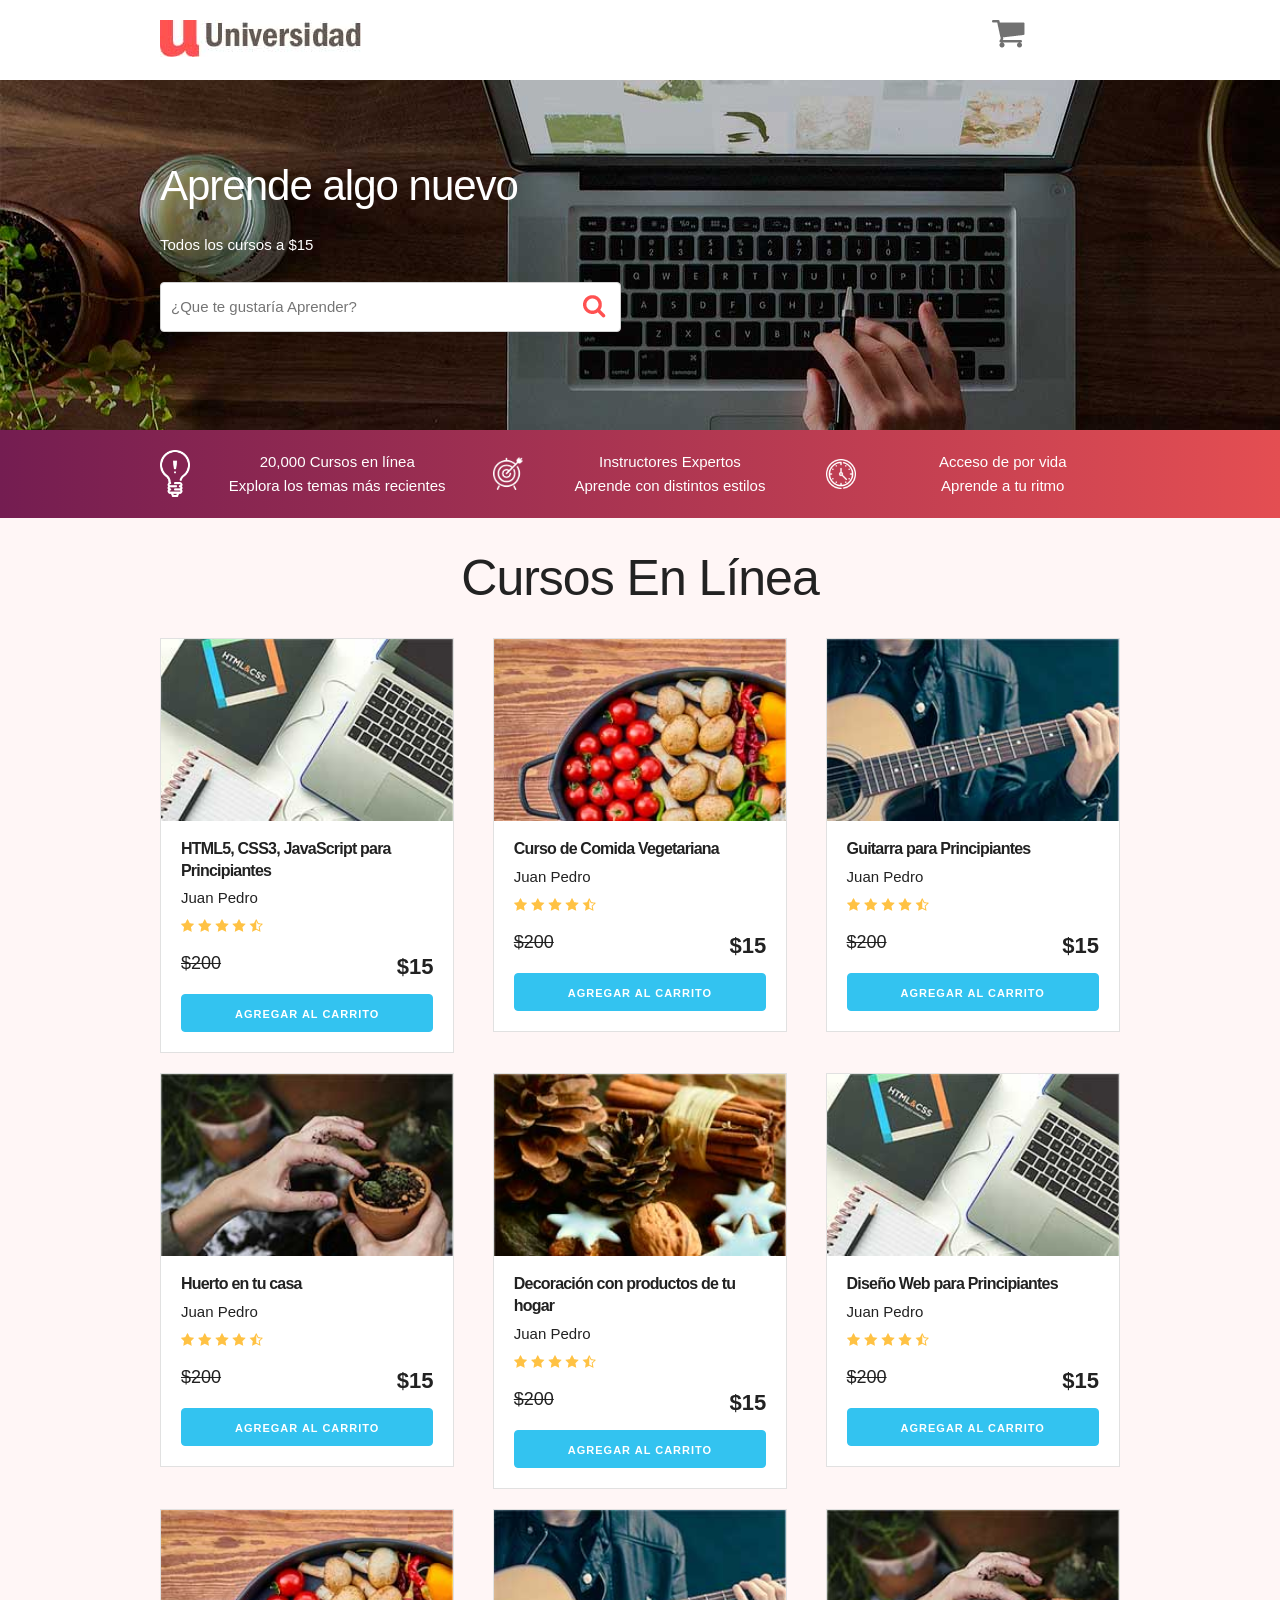
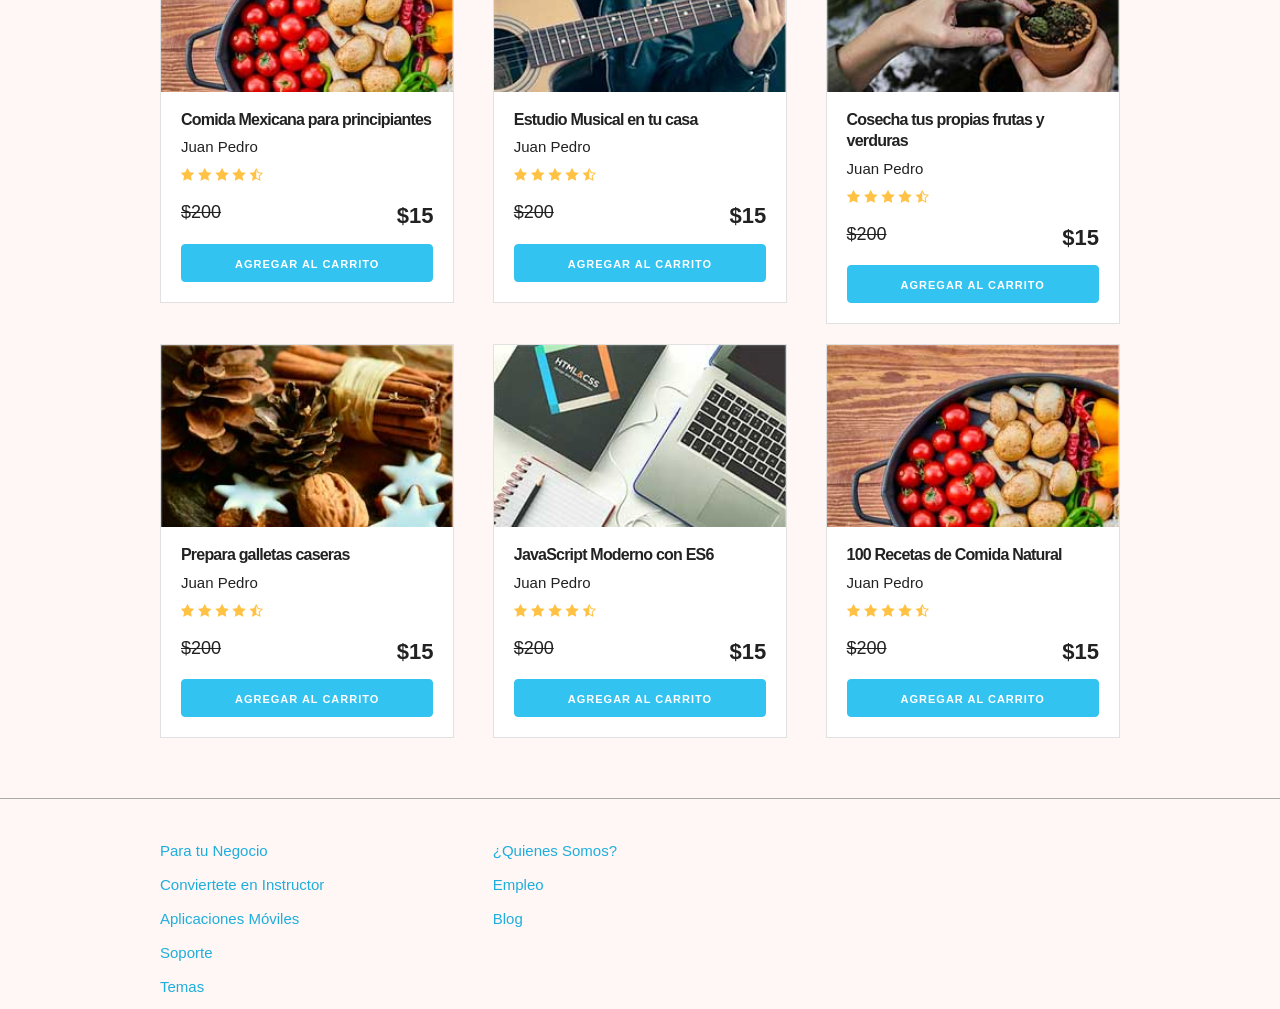
<file: 3 - DOM/universidad/index.html>
<!DOCTYPE html>
<html lang="en">
<head>
    <meta charset="UTF-8">
    <meta name="viewport" content="width=device-width, initial-scale=1.0">
    <meta http-equiv="X-UA-Compatible" content="ie=edge">
    <title>Carrito</title>
    <link rel="stylesheet" href="css/normalize.css">
    <link rel="stylesheet" href="css/skeleton.css">
    <link rel="stylesheet" href="css/custom.css">
</head>
<body>
<header id="header" class="header">
    <div class="container">
        <div class="row">
            <div class="four columns">
                <img src="img/logo.jpg" id="logo">
            </div>
            <div class="two columns u-pull-right">
                <ul>
                    <li class="submenu">
                            <img src="img/cart.png" id="img-carrito">
                            <div id="carrito">
                                    <p class="vacio">Carrito Vacio</p>
                                    <table id="lista-carrito" class="u-full-width">
                                        <thead>
                                            <tr>
                                                <th>Imagen</th>
                                                <th>Nombre</th>
                                                <th>Precio</th>
                                                <th></th>
                                            </tr>
                                        </thead>
                                        <tbody>
                                            <tr>
                                                <td>
                                                    <img src="img/curso1.jpg" width=100>
                                                </td>
                                                <td>HTML5 CSS3 JavaScript</td>
                                                <td>$15</td>
                                                <td><a href="#" class="borrar-curso"> X</a></td>
                                            </tr>
                                            <tr>
                                                <td>
                                                    <img src="img/curso3.jpg" width=100>
                                                </td>
                                                <td>Guitarra para Principiantes</td>
                                                <td>$15</td>
                                                <td><a href="#" class="borrar-curso"> X</a></td>
                                            </tr>
                                        </tbody>
                                    </table>

                                    <a href="#" id="vaciar-carrito" class="button u-full-width">Vaciar Carrito</a>
                            </div>
                    </li>
                </ul>
            </div>
        </div> 
    </div>
    </header>


    <div id="hero">
        <div class="container">
            <div class="row">
                    <div class="six columns">
                        <div class="contenido-hero">
                                <h2>Aprende algo nuevo</h2>
                                <p>Todos los cursos a $15</p>
                                <form action="#" id="busqueda" method="post" class="formulario clase2 clase3">
                                    <input class="u-full-width" type="text" placeholder="¿Que te gustaría Aprender?" id="buscador">
                                    <input type="submit" id="submit-buscador" class="submit-buscador">
                                </form>
                        </div>
                    </div>
            </div> 
        </div>
    </div>

    <div class="barra">
        <div class="container">
            <div class="row">
                    <div class="four columns icono icono1">
                        <p>20,000 Cursos en línea <br>
                        Explora  los temas más recientes</p>
                    </div>
                    <div class="four columns icono icono2">
                        <p>Instructores Expertos <br>
                        Aprende con distintos estilos</p>
                    </div>
                    <div class="four columns icono icono3">
                        <p>Acceso de por vida <br>
                        Aprende a tu ritmo</p>
                    </div>
            </div>
        </div>

    </div>

    <div id="lista-cursos" class="container">
        <h1 id="encabezado" class="encabezado">Cursos En Línea</h1>
        <div class="row">
            <div class="four columns">
                <div class="card">
                    <img src="img/curso1.jpg" class="imagen-curso u-full-width">
                    <div class="info-card">
                        <h4>HTML5, CSS3, JavaScript para Principiantes</h4>
                        <p>Juan Pedro</p>
                        <img src="img/estrellas.png">
                        <p class="precio">$200  <span class="u-pull-right ">$15</span></p>
                        <a href="#" class="u-full-width button-primary button input agregar-carrito" data-id="1">Agregar Al Carrito</a>
                    </div>
                </div> <!--.card-->
            </div>
            <div class="four columns">
                    <div class="card">
                        <img src="img/curso2.jpg" class="imagen-curso u-full-width">
                        <div class="info-card">
                            <h4>Curso de Comida Vegetariana</h4>
                            <p>Juan Pedro</p>
                            <img src="img/estrellas.png">
                            <p class="precio">$200  <span class="u-pull-right ">$15</span></p>
                            <a href="#" class="u-full-width button-primary button input agregar-carrito" data-id="2">Agregar Al Carrito</a>
                        </div>
                    </div>
            </div>
            <div class="four columns">
                    <div class="card">
                        <img src="img/curso3.jpg" class="imagen-curso u-full-width">
                        <div class="info-card">
                            <h4>Guitarra para Principiantes</h4>
                            <p>Juan Pedro</p>
                            <img src="img/estrellas.png">
                            <p class="precio">$200  <span class="u-pull-right ">$15</span></p>
                            <a href="#" class="u-full-width button-primary button input agregar-carrito" data-id="3">Agregar Al Carrito</a>
                        </div>
                    </div> <!--.card-->
            </div>

        </div> <!--.row-->
        <div class="row">
            <div class="four columns">
                <div class="card">
                    <img src="img/curso4.jpg" class="imagen-curso u-full-width">
                    <div class="info-card">
                        <h4>Huerto en tu casa</h4>
                        <p>Juan Pedro</p>
                        <img src="img/estrellas.png">
                        <p class="precio">$200  <span class="u-pull-right ">$15</span></p>
                        <a href="#" class="u-full-width button-primary button input agregar-carrito" data-id="4">Agregar Al Carrito</a>
                    </div>
                </div> <!--.card-->
            </div>
            <div class="four columns">
                    <div class="card">
                        <img src="img/curso5.jpg" class="imagen-curso u-full-width">
                        <div class="info-card">
                            <h4>Decoración con productos de tu hogar</h4>
                            <p>Juan Pedro</p>
                            <img src="img/estrellas.png">
                            <p class="precio">$200  <span class="u-pull-right ">$15</span></p>
                            <a href="#" class="u-full-width button-primary button input agregar-carrito" data-id="5">Agregar Al Carrito</a>
                        </div>
                    </div> <!--.card-->
            </div>
            <div class="four columns">
                    <div class="card">
                        <img src="img/curso1.jpg" class="imagen-curso u-full-width">
                        <div class="info-card">
                            <h4>Diseño Web para Principiantes</h4>
                            <p>Juan Pedro</p>
                            <img src="img/estrellas.png">
                            <p class="precio">$200  <span class="u-pull-right ">$15</span></p>
                            <a href="#" class="u-full-width button-primary button input agregar-carrito" data-id="6">Agregar Al Carrito</a>
                        </div>
                    </div> <!--.card-->
            </div>
        </div> <!--.row-->
        <div class="row">
            <div class="four columns">
                <div class="card">
                    <img src="img/curso2.jpg" class="imagen-curso u-full-width">
                    <div class="info-card">
                        <h4>Comida Mexicana para principiantes</h4>
                        <p>Juan Pedro</p>
                        <img src="img/estrellas.png">
                        <p class="precio">$200  <span class="u-pull-right ">$15</span></p>
                        <a href="#" class="u-full-width button-primary button input agregar-carrito" data-id="7">Agregar Al Carrito</a>
                    </div>
                </div> <!--.card-->
            </div>
            <div class="four columns">
                    <div class="card">
                        <img src="img/curso3.jpg" class="imagen-curso u-full-width">
                        <div class="info-card">
                            <h4>Estudio Musical en tu casa</h4>
                            <p>Juan Pedro</p>
                            <img src="img/estrellas.png">
                            <p class="precio">$200  <span class="u-pull-right ">$15</span></p>
                            <a href="#" class="u-full-width button-primary button input agregar-carrito" data-id="8">Agregar Al Carrito</a>
                        </div>
                    </div> <!--.card-->
            </div>
            <div class="four columns">
                    <div class="card">
                        <img src="img/curso4.jpg" class="imagen-curso u-full-width">
                        <div class="info-card">
                            <h4>Cosecha tus propias frutas y verduras</h4>
                            <p>Juan Pedro</p>
                            <img src="img/estrellas.png">
                            <p class="precio">$200  <span class="u-pull-right ">$15</span></p>
                            <a href="#" class="u-full-width button-primary button input agregar-carrito" data-id="9">Agregar Al Carrito</a>
                        </div>
                    </div> <!--.card-->
            </div>
        </div> <!--.row-->
        <div class="row">
                <div class="four columns">
                    <div class="card">
                        <img src="img/curso5.jpg" class="imagen-curso u-full-width">
                        <div class="info-card">
                            <h4>Prepara galletas caseras</h4>
                            <p>Juan Pedro</p>
                            <img src="img/estrellas.png">
                            <p class="precio">$200  <span class="u-pull-right ">$15</span></p>
                            <a href="#" class="u-full-width button-primary button input agregar-carrito" data-id="10">Agregar Al Carrito</a>
                        </div>
                    </div> <!--.card-->
                </div>
                <div class="four columns">
                        <div class="card">
                            <img src="img/curso1.jpg" class="imagen-curso u-full-width">
                            <div class="info-card">
                                <h4>JavaScript Moderno con ES6</h4>
                                <p>Juan Pedro</p>
                                <img src="img/estrellas.png">
                                <p class="precio">$200  <span class="u-pull-right ">$15</span></p>
                                <a href="#" class="u-full-width button-primary button input agregar-carrito" data-id="11">Agregar Al Carrito</a>
                            </div>
                        </div> <!--.card-->
                </div>
                <div class="four columns">
                        <div class="card">
                            <img src="img/curso2.jpg" class="imagen-curso u-full-width">
                            <div class="info-card">
                                <h4>100 Recetas de Comida Natural</h4>
                                <p>Juan Pedro</p>
                                <img src="img/estrellas.png">
                                <p class="precio">$200  <span class="u-pull-right ">$15</span></p>
                                <a href="#" class="u-full-width button-primary button input agregar-carrito" data-id="12">Agregar Al Carrito</a>
                            </div>
                        </div> <!--.card-->
                </div>
            </div> <!--.row-->
    </div>  

    <footer id="footer" class="footer">
        <div class="container">
            <div class="row">
                    <div class="four columns">
                            <nav id="principal" class="menu">
                                <a class="enlace" href="#">Para tu Negocio</a>
                                <a class="enlace" href="#">Conviertete en Instructor</a>
                                <a class="enlace" href="#">Aplicaciones Móviles</a>
                                <a class="enlace" href="#">Soporte</a>
                                <a class="enlace" href="#">Temas</a>
                            </nav>
                    </div>
                    <div class="four columns">
                            <nav id="secundaria" class="menu">
                                <a class="enlace" href="#">¿Quienes Somos?</a>
                                <a class="enlace" href="#">Empleo</a>
                                <a class="enlace" href="#">Blog</a>
                            </nav>
                    </div>
            </div>
        </div>
    </footer>

    <script src="js/app.js"></script>

</body>
</html>
</file>
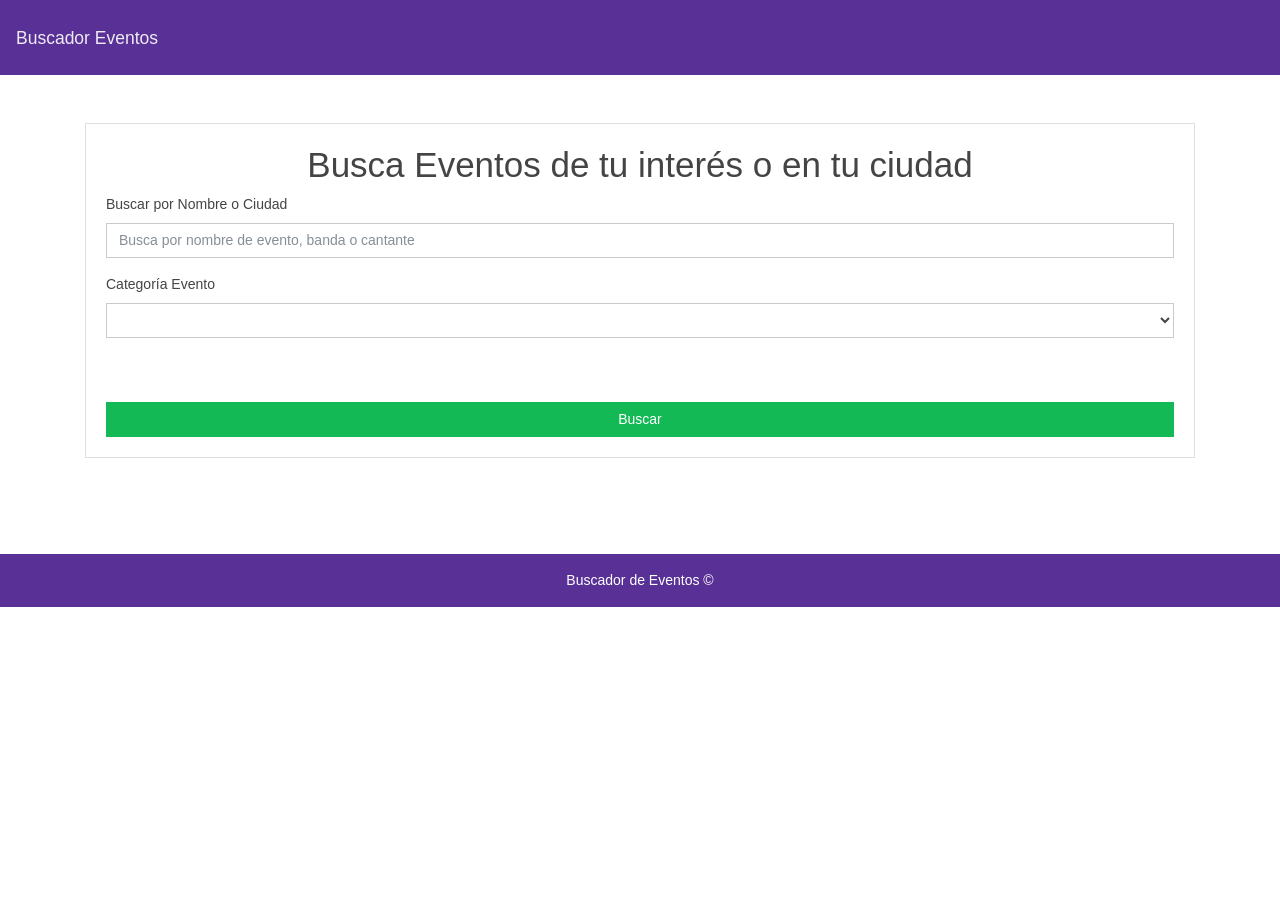
<file: Proyecto 20/eventos-FINALIZADO/index.html>
<!DOCTYPE html>
<html lang="en">
<head>
     <meta charset="UTF-8">
     <meta name="viewport" content="width=device-width, initial-scale=1.0">
     <meta http-equiv="X-UA-Compatible" content="ie=edge">
     <title>Eventos</title>
     <link rel="stylesheet" href="css/bootstrap.css">
</head>
<body>
    <nav class="navbar navbar-expand-lg navbar-dark bg-primary mb-5">
        <a class="navbar-brand" href="#">Buscador Eventos</a>
    </nav> 
     <div class="container buscador">
               <div id="buscador" class=" card card-body">
                   <h1 class="text-center">Busca Eventos de tu interés o en tu ciudad</h1>

                   <div class="form-group">
                        <label for="exampleSelect1">Buscar por Nombre o Ciudad</label>
                        <input type="text" id="evento" class="form-control" placeholder="Busca por nombre de evento, banda o cantante"> 
                    </div>
                     
                   <div class="form-group">
                        <label for="exampleSelect1">Categoría Evento</label>
                        <select class="form-control" id="listado-categorias"></select>
                    </div>


                   <input type="submit" class="mt-5 form-control btn btn-success" id="buscarBtn" value="Buscar">
               </div>  
               <div id="resultado-eventos" class="row mt-5"></div>
           </div>
       
           <footer class="mt-5 p-3 text-center bg-primary">
               Buscador de Eventos &copy;
           </footer>
       
          <script src="js/eventbrite.js"></script>
          <script src="js/interfaz.js"></script>
          <script src="js/app.js"></script>
           <style>
                .texto-info {
                   font-weight: bold;
                   margin-top: 30px;
                }
                footer {
                     color: white;
                }
           </style>
</body>
</html>
</file>
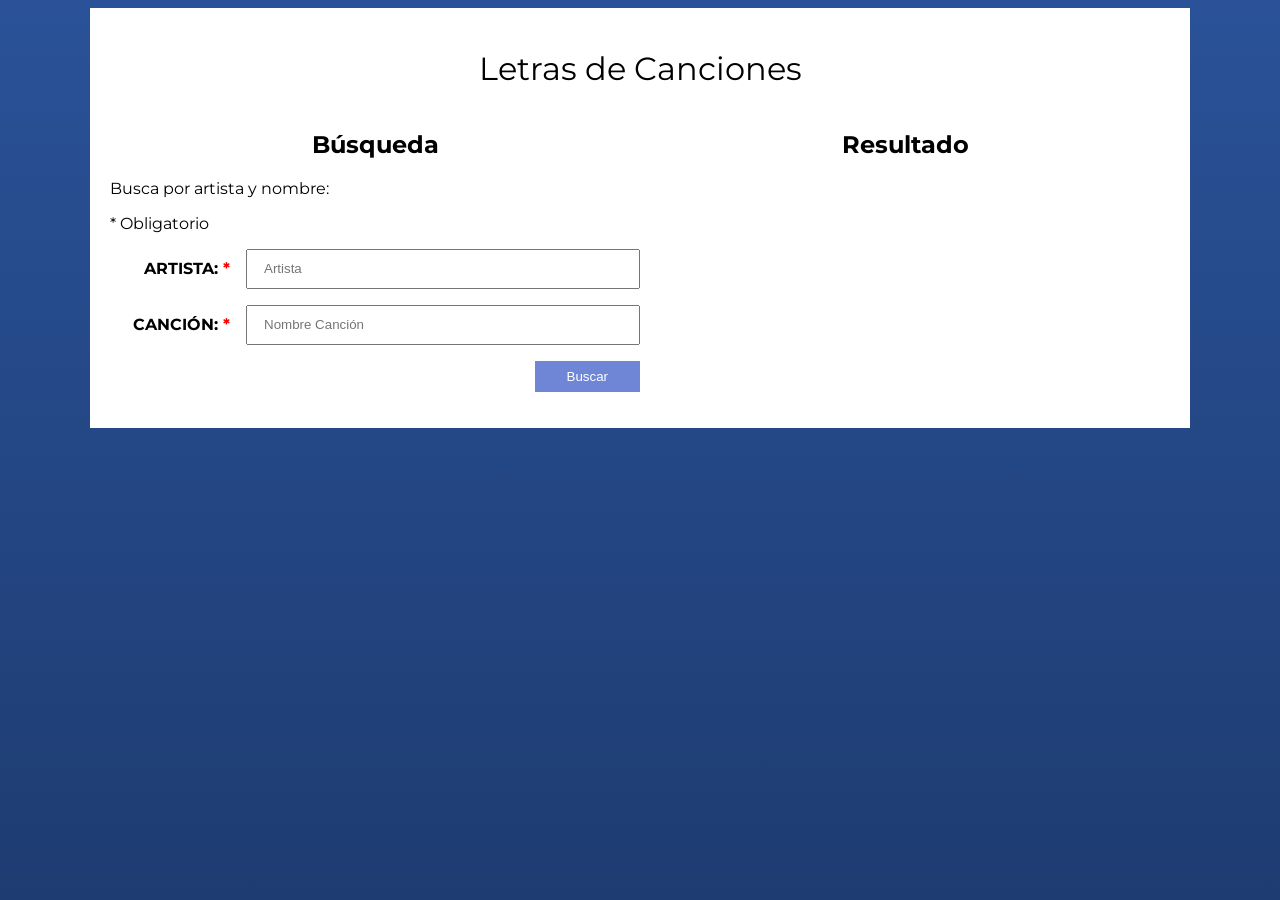
<file: Proyecto 24/letrasjs-inicio/index.html>
<!DOCTYPE html>
<html lang="en">
<head>
    <meta charset="UTF-8">
    <meta name="viewport" content="width=device-width, initial-scale=1.0">
    <meta http-equiv="X-UA-Compatible" content="ie=edge">
    <title>Document</title>
    <link rel="stylesheet" href="https://necolas.github.io/normalize.css/8.0.0/normalize.css">
    <link href="https://fonts.googleapis.com/css?family=Montserrat:400,700,900" rel="stylesheet">
    <link rel="stylesheet" href="css/style.css">

</head>
<body>

    <main id="contenido" class="contenido">
            <h1>Letras de Canciones</h1>
            <div class="contenedor">
                    <div id="buscar" class="buscar">
                            <h2>Búsqueda</h2>
                            <p>Busca por artista y nombre:</p>
                            <p><span> * </span>Obligatorio</p>
                            <form action="#" id="formulario-buscar">
                                <div class="input">
                                    <label for="artista">Artista: <span>*</span></label>
                                    <input type="text" id="artista" placeholder="Artista">
                                </div>
                                <div class="input">
                                    <label for="cancion">Canción: <span>*</span></label>
                                    <input type="text" id="cancion" placeholder="Nombre Canción">
                                </div>

                                <div class="input enviar">
                                    <input type="submit" value="Buscar">
                                </div>

                                <div id="mensajes"></div>
                            </form>
                    </div>
                    <div class="letra-resultado">
                            <h2>Resultado</h2>
                            <div id="resultado"></div>
                    </div>
            </div>
    </main>

    
    <script src="js/app.js" type="module"></script>
</body>
</html>
</file>
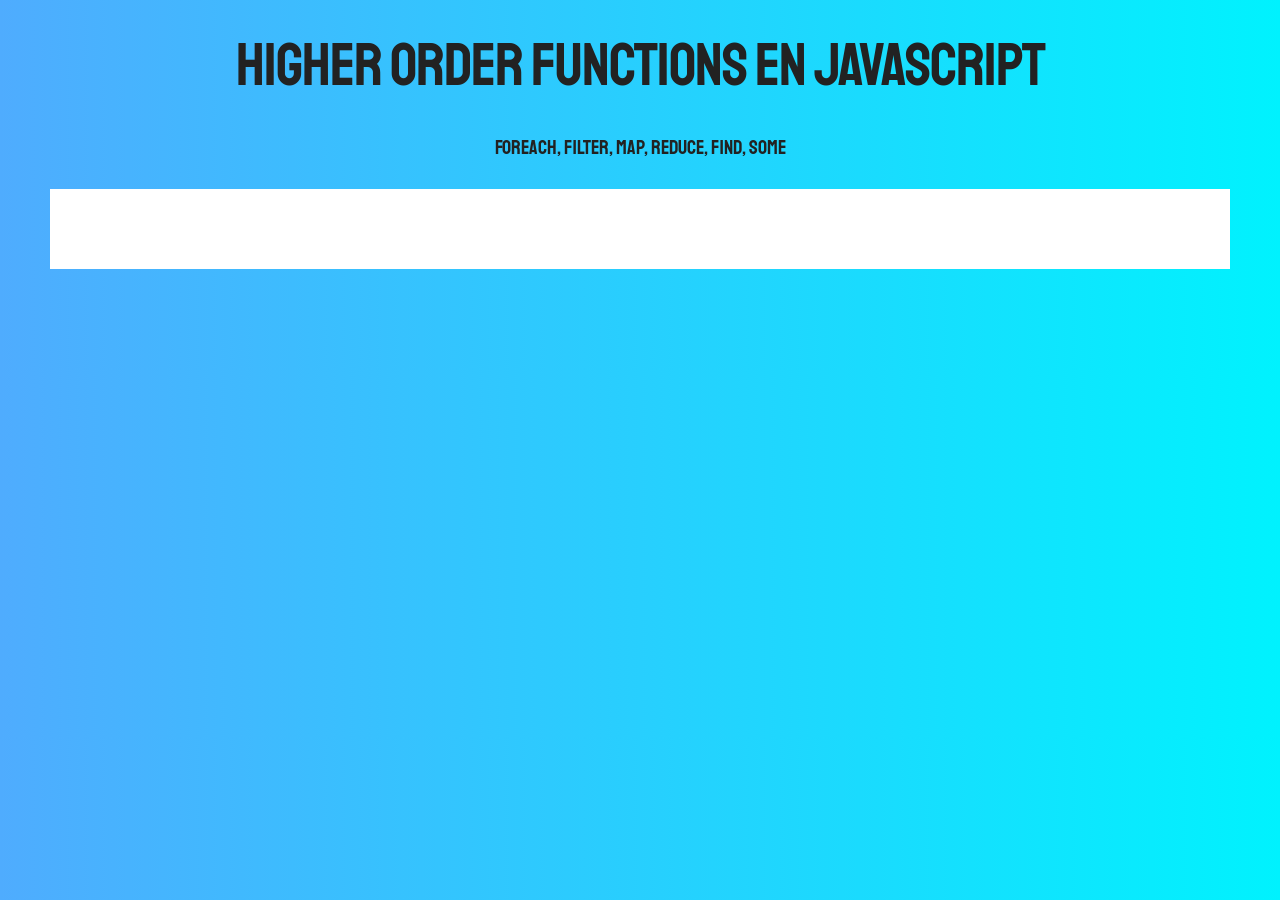
<file: Proyecto 27/HigherOrderFunctions_ESP/index.html>
<!DOCTYPE html>
<html lang="en">
<head>
    <meta charset="UTF-8">
    <meta name="viewport" content="width=device-width, initial-scale=1.0">
    <meta http-equiv="X-UA-Compatible" content="ie=edge">
    <title>Higher Order Functions</title>
    <link href="https://fonts.googleapis.com/css?family=Staatliches" rel="stylesheet">  
    <link rel="stylesheet" href="css/normalize.css">
    <link rel="stylesheet" href="css/skeleton.css">
    <link rel="stylesheet" href="css/app.css">
</head>
<body>

    <h1>Higher Order Functions en JavaScript</h1>
    <p>forEach, filter, map, reduce, find, some</p>

    <div id="app"></div>

    <script src="js/app.js"></script>
    
</body>
</html>
</file>
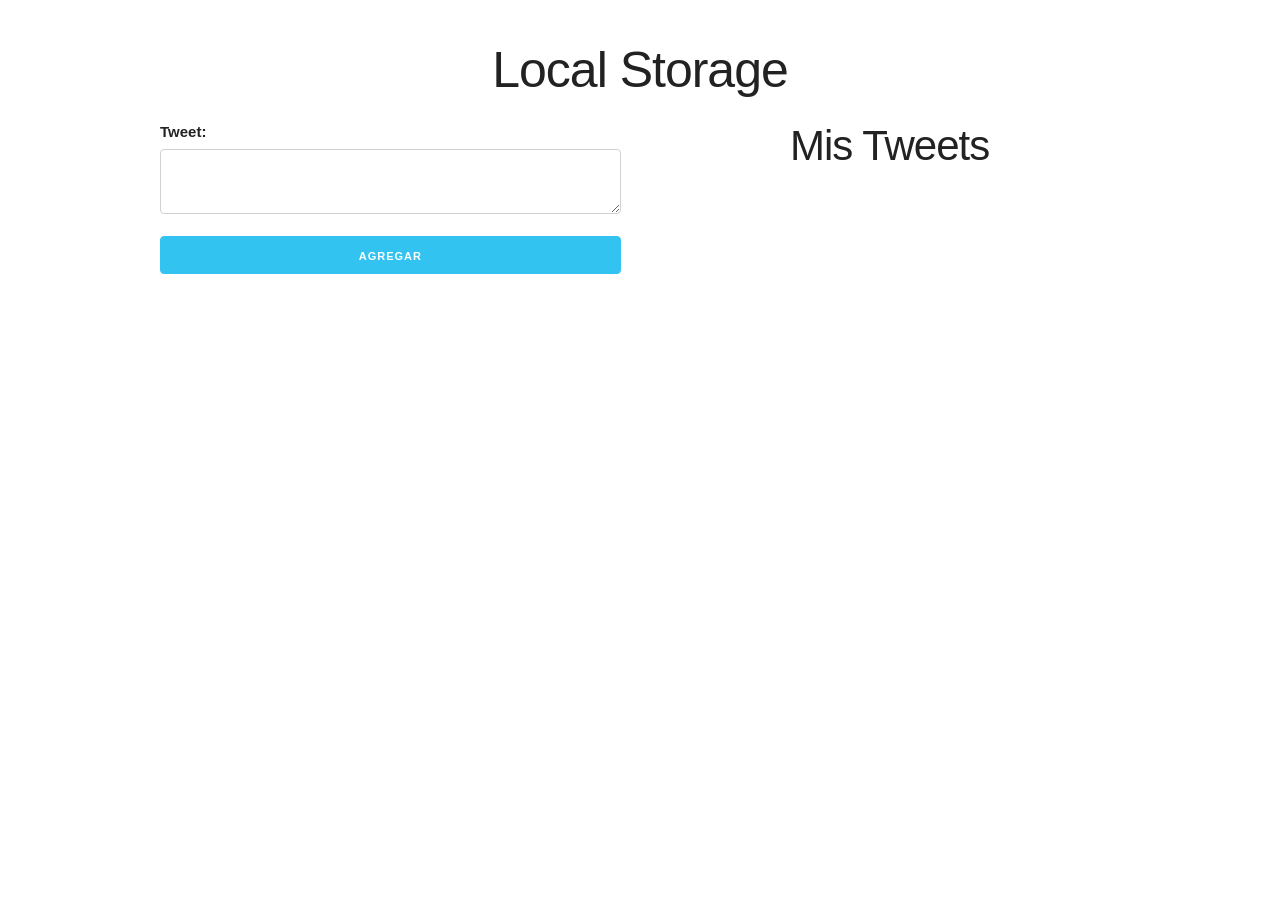
<file: Proyecto 6/formularioLS/index.html>
<!DOCTYPE html>
<html lang="en">
<head>
    <meta charset="UTF-8">
    <meta name="viewport" content="width=device-width, initial-scale=1.0">
    <meta http-equiv="X-UA-Compatible" content="ie=edge">
    <title>Document</title>
    <link rel="stylesheet" href="assets/css/normalize.css">
    <link rel="stylesheet" href="assets/css/skeleton.css">
    <link rel="stylesheet" href="assets/css/custom.css">
</head>
<body>

    <div id="contenido">
        <div class="container">

            <h1>Local Storage</h1>
            <div class="row">
                <div class="six columns">
                    <label for="tweet">Tweet:</label>
                    <form action="#" id="formulario">
                            <label for="tweet"></label>
                            <textarea id="tweet" class="u-full-width"></textarea>
                            <input type="submit" class="button u-full-width button-primary" value="Agregar">
                    </form>
                </div>
                <div class="six columns">
                    <h2>Mis Tweets</h2>
                    <div id="lista-tweets"></div>
                </div>
            </div>

        </div>
    </div> <!--#contenido-->

    <script src="assets/js/app.js"></script>
</body>
</html>
</file>
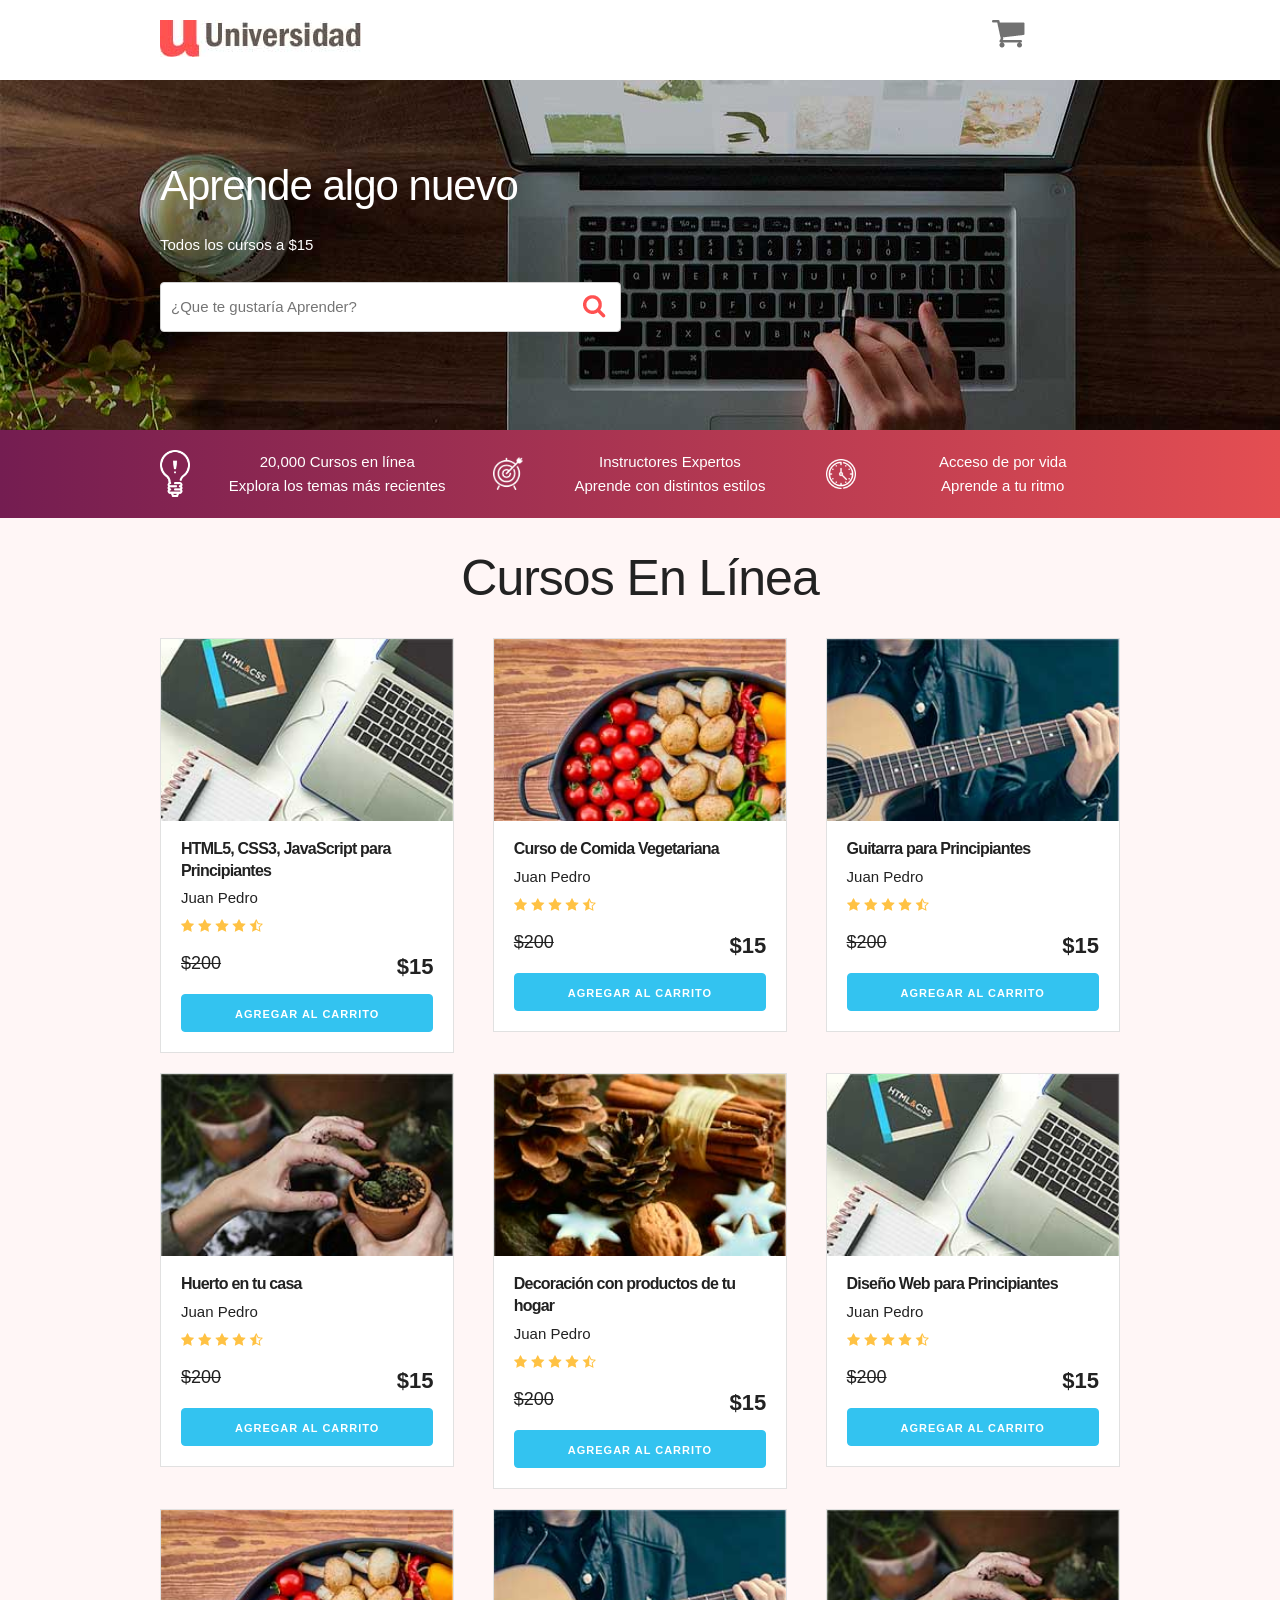
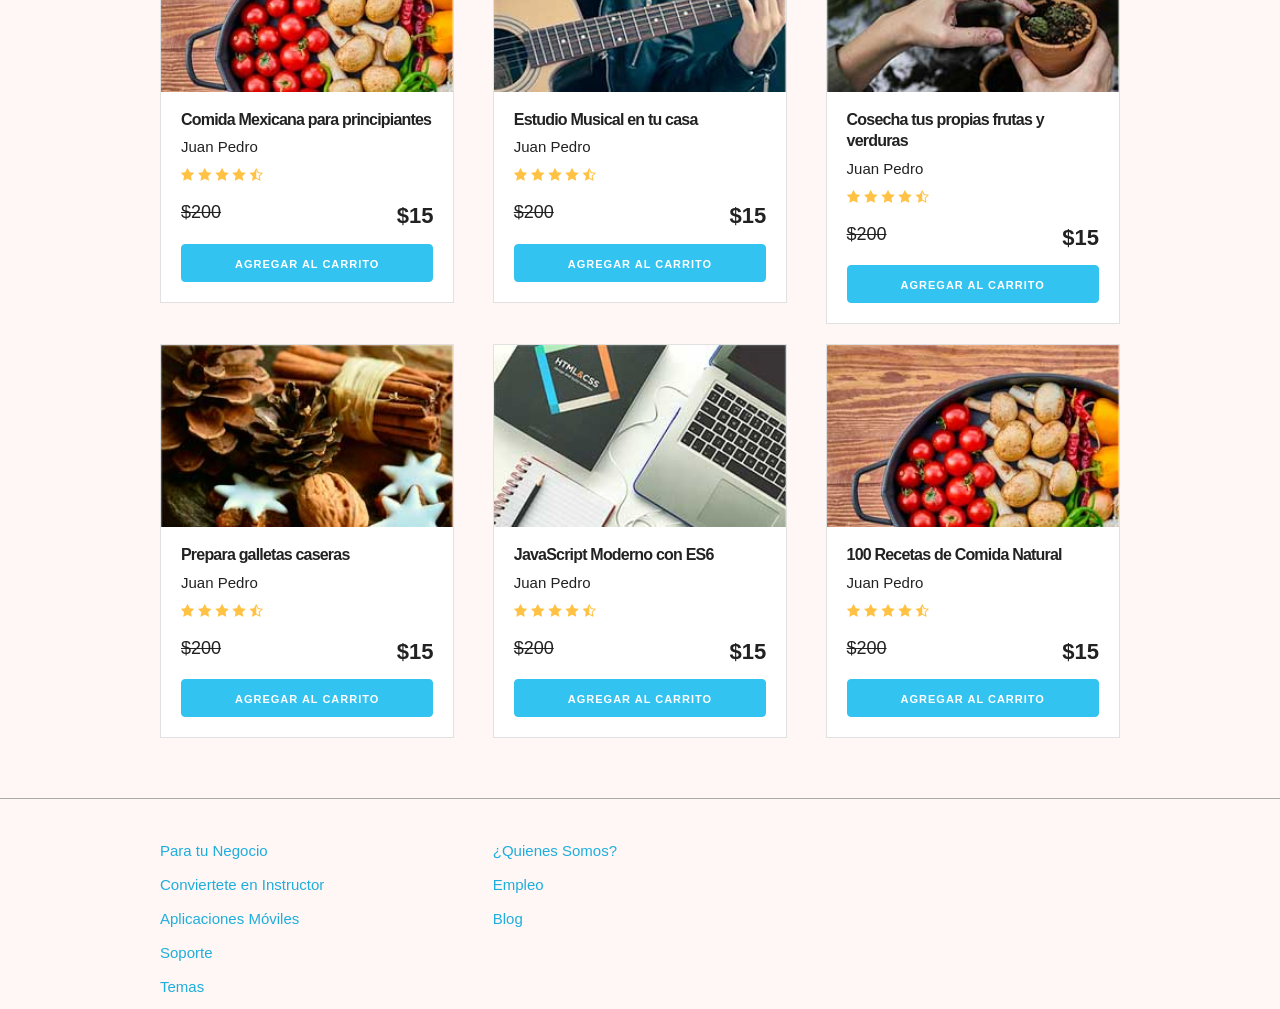
<file: Proyecto 7/carrito/index.html>
<!DOCTYPE html>
<html lang="en">
<head>
    <meta charset="UTF-8">
    <meta name="viewport" content="width=device-width, initial-scale=1.0">
    <meta http-equiv="X-UA-Compatible" content="ie=edge">
    <title>Carrito</title>
    <link rel="stylesheet" href="css/normalize.css">
    <link rel="stylesheet" href="css/skeleton.css">
    <link rel="stylesheet" href="css/custom.css">
</head>
<body>
<header id="header" class="header">
    <div class="container">
        <div class="row">
            <div class="four columns">
                <img src="img/logo.jpg" id="logo">
            </div>
            <div class="two columns u-pull-right">
                <ul>
                    <li class="submenu">
                            <img src="img/cart.png" id="img-carrito">
                            <div id="carrito">
                                    
                                    <table id="lista-carrito" class="u-full-width">
                                        <thead>
                                            <tr>
                                                <th>Imagen</th>
                                                <th>Nombre</th>
                                                <th>Precio</th>
                                                <th></th>
                                            </tr>
                                        </thead>
                                        <tbody></tbody>
                                    </table>

                                    <a href="#" id="vaciar-carrito" class="button u-full-width">Vaciar Carrito</a>
                            </div>
                    </li>
                </ul>
            </div>
        </div> 
    </div>
    </header>


    <div id="hero">
        <div class="container">
            <div class="row">
                    <div class="six columns">
                        <div class="contenido-hero">
                                <h2>Aprende algo nuevo</h2>
                                <p>Todos los cursos a $15</p>
                                <form action="#" id="busqueda" method="post" class="formulario">
                                    <input class="u-full-width" type="text" placeholder="¿Que te gustaría Aprender?" id="buscador">
                                    <input type="submit" id="submit-buscador" class="submit-buscador">
                                </form>
                        </div>
                    </div>
            </div> 
        </div>
    </div>

    <div class="barra">
        <div class="container">
            <div class="row">
                    <div class="four columns icono icono1">
                        <p>20,000 Cursos en línea <br>
                        Explora  los temas más recientes</p>
                    </div>
                    <div class="four columns icono icono2">
                        <p>Instructores Expertos <br>
                        Aprende con distintos estilos</p>
                    </div>
                    <div class="four columns icono icono3">
                        <p>Acceso de por vida <br>
                        Aprende a tu ritmo</p>
                    </div>
            </div>
        </div>

    </div>

    <div id="lista-cursos" class="container">
        <h1 id="encabezado" class="encabezado">Cursos En Línea</h1>
        <div class="row">
            <div class="four columns">
                <div class="card">
                    <img src="img/curso1.jpg" class="imagen-curso u-full-width">
                    <div class="info-card">
                        <h4>HTML5, CSS3, JavaScript para Principiantes</h4>
                        <p>Juan Pedro</p>
                        <img src="img/estrellas.png">
                        <p class="precio">$200  <span class="u-pull-right ">$15</span></p>
                        <a href="#" class="u-full-width button-primary button input agregar-carrito" data-id="1">Agregar Al Carrito</a>
                    </div>
                </div> <!--.card-->
            </div>
            <div class="four columns">
                    <div class="card">
                        <img src="img/curso2.jpg" class="imagen-curso u-full-width">
                        <div class="info-card">
                            <h4>Curso de Comida Vegetariana</h4>
                            <p>Juan Pedro</p>
                            <img src="img/estrellas.png">
                            <p class="precio">$200  <span class="u-pull-right ">$15</span></p>
                            <a href="#" class="u-full-width button-primary button input agregar-carrito" data-id="2">Agregar Al Carrito</a>
                        </div>
                    </div>
            </div>
            <div class="four columns">
                    <div class="card">
                        <img src="img/curso3.jpg" class="imagen-curso u-full-width">
                        <div class="info-card">
                            <h4>Guitarra para Principiantes</h4>
                            <p>Juan Pedro</p>
                            <img src="img/estrellas.png">
                            <p class="precio">$200  <span class="u-pull-right ">$15</span></p>
                            <a href="#" class="u-full-width button-primary button input agregar-carrito" data-id="3">Agregar Al Carrito</a>
                        </div>
                    </div> <!--.card-->
            </div>

        </div> <!--.row-->
        <div class="row">
            <div class="four columns">
                <div class="card">
                    <img src="img/curso4.jpg" class="imagen-curso u-full-width">
                    <div class="info-card">
                        <h4>Huerto en tu casa</h4>
                        <p>Juan Pedro</p>
                        <img src="img/estrellas.png">
                        <p class="precio">$200  <span class="u-pull-right ">$15</span></p>
                        <a href="#" class="u-full-width button-primary button input agregar-carrito" data-id="4">Agregar Al Carrito</a>
                    </div>
                </div> <!--.card-->
            </div>
            <div class="four columns">
                    <div class="card">
                        <img src="img/curso5.jpg" class="imagen-curso u-full-width">
                        <div class="info-card">
                            <h4>Decoración con productos de tu hogar</h4>
                            <p>Juan Pedro</p>
                            <img src="img/estrellas.png">
                            <p class="precio">$200  <span class="u-pull-right ">$15</span></p>
                            <a href="#" class="u-full-width button-primary button input agregar-carrito" data-id="5">Agregar Al Carrito</a>
                        </div>
                    </div> <!--.card-->
            </div>
            <div class="four columns">
                    <div class="card">
                        <img src="img/curso1.jpg" class="imagen-curso u-full-width">
                        <div class="info-card">
                            <h4>Diseño Web para Principiantes</h4>
                            <p>Juan Pedro</p>
                            <img src="img/estrellas.png">
                            <p class="precio">$200  <span class="u-pull-right ">$15</span></p>
                            <a href="#" class="u-full-width button-primary button input agregar-carrito" data-id="6">Agregar Al Carrito</a>
                        </div>
                    </div> <!--.card-->
            </div>
        </div> <!--.row-->
        <div class="row">
            <div class="four columns">
                <div class="card">
                    <img src="img/curso2.jpg" class="imagen-curso u-full-width">
                    <div class="info-card">
                        <h4>Comida Mexicana para principiantes</h4>
                        <p>Juan Pedro</p>
                        <img src="img/estrellas.png">
                        <p class="precio">$200  <span class="u-pull-right ">$15</span></p>
                        <a href="#" class="u-full-width button-primary button input agregar-carrito" data-id="7">Agregar Al Carrito</a>
                    </div>
                </div> <!--.card-->
            </div>
            <div class="four columns">
                    <div class="card">
                        <img src="img/curso3.jpg" class="imagen-curso u-full-width">
                        <div class="info-card">
                            <h4>Estudio Musical en tu casa</h4>
                            <p>Juan Pedro</p>
                            <img src="img/estrellas.png">
                            <p class="precio">$200  <span class="u-pull-right ">$15</span></p>
                            <a href="#" class="u-full-width button-primary button input agregar-carrito" data-id="8">Agregar Al Carrito</a>
                        </div>
                    </div> <!--.card-->
            </div>
            <div class="four columns">
                    <div class="card">
                        <img src="img/curso4.jpg" class="imagen-curso u-full-width">
                        <div class="info-card">
                            <h4>Cosecha tus propias frutas y verduras</h4>
                            <p>Juan Pedro</p>
                            <img src="img/estrellas.png">
                            <p class="precio">$200  <span class="u-pull-right ">$15</span></p>
                            <a href="#" class="u-full-width button-primary button input agregar-carrito" data-id="9">Agregar Al Carrito</a>
                        </div>
                    </div> <!--.card-->
            </div>
        </div> <!--.row-->
        <div class="row">
                <div class="four columns">
                    <div class="card">
                        <img src="img/curso5.jpg" class="imagen-curso u-full-width">
                        <div class="info-card">
                            <h4>Prepara galletas caseras</h4>
                            <p>Juan Pedro</p>
                            <img src="img/estrellas.png">
                            <p class="precio">$200  <span class="u-pull-right ">$15</span></p>
                            <a href="#" class="u-full-width button-primary button input agregar-carrito" data-id="10">Agregar Al Carrito</a>
                        </div>
                    </div> <!--.card-->
                </div>
                <div class="four columns">
                        <div class="card">
                            <img src="img/curso1.jpg" class="imagen-curso u-full-width">
                            <div class="info-card">
                                <h4>JavaScript Moderno con ES6</h4>
                                <p>Juan Pedro</p>
                                <img src="img/estrellas.png">
                                <p class="precio">$200  <span class="u-pull-right ">$15</span></p>
                                <a href="#" class="u-full-width button-primary button input agregar-carrito" data-id="11">Agregar Al Carrito</a>
                            </div>
                        </div> <!--.card-->
                </div>
                <div class="four columns">
                        <div class="card">
                            <img src="img/curso2.jpg" class="imagen-curso u-full-width">
                            <div class="info-card">
                                <h4>100 Recetas de Comida Natural</h4>
                                <p>Juan Pedro</p>
                                <img src="img/estrellas.png">
                                <p class="precio">$200  <span class="u-pull-right ">$15</span></p>
                                <a href="#" class="u-full-width button-primary button input agregar-carrito" data-id="12">Agregar Al Carrito</a>
                            </div>
                        </div> <!--.card-->
                </div>
            </div> <!--.row-->
    </div>  

    <footer id="footer" class="footer">
        <div class="container">
            <div class="row">
                    <div class="four columns">
                            <nav id="principal" class="menu">
                                <a class="enlace" href="#">Para tu Negocio</a>
                                <a class="enlace" href="#">Conviertete en Instructor</a>
                                <a class="enlace" href="#">Aplicaciones Móviles</a>
                                <a class="enlace" href="#">Soporte</a>
                                <a class="enlace" href="#">Temas</a>
                            </nav>
                    </div>
                    <div class="four columns">
                            <nav id="secundaria" class="menu">
                                <a class="enlace" href="#">¿Quienes Somos?</a>
                                <a class="enlace" href="#">Empleo</a>
                                <a class="enlace" href="#">Blog</a>
                            </nav>
                    </div>
            </div>
        </div>
    </footer>

    <script src="js/app.js"></script>

</body>
</html>
</file>
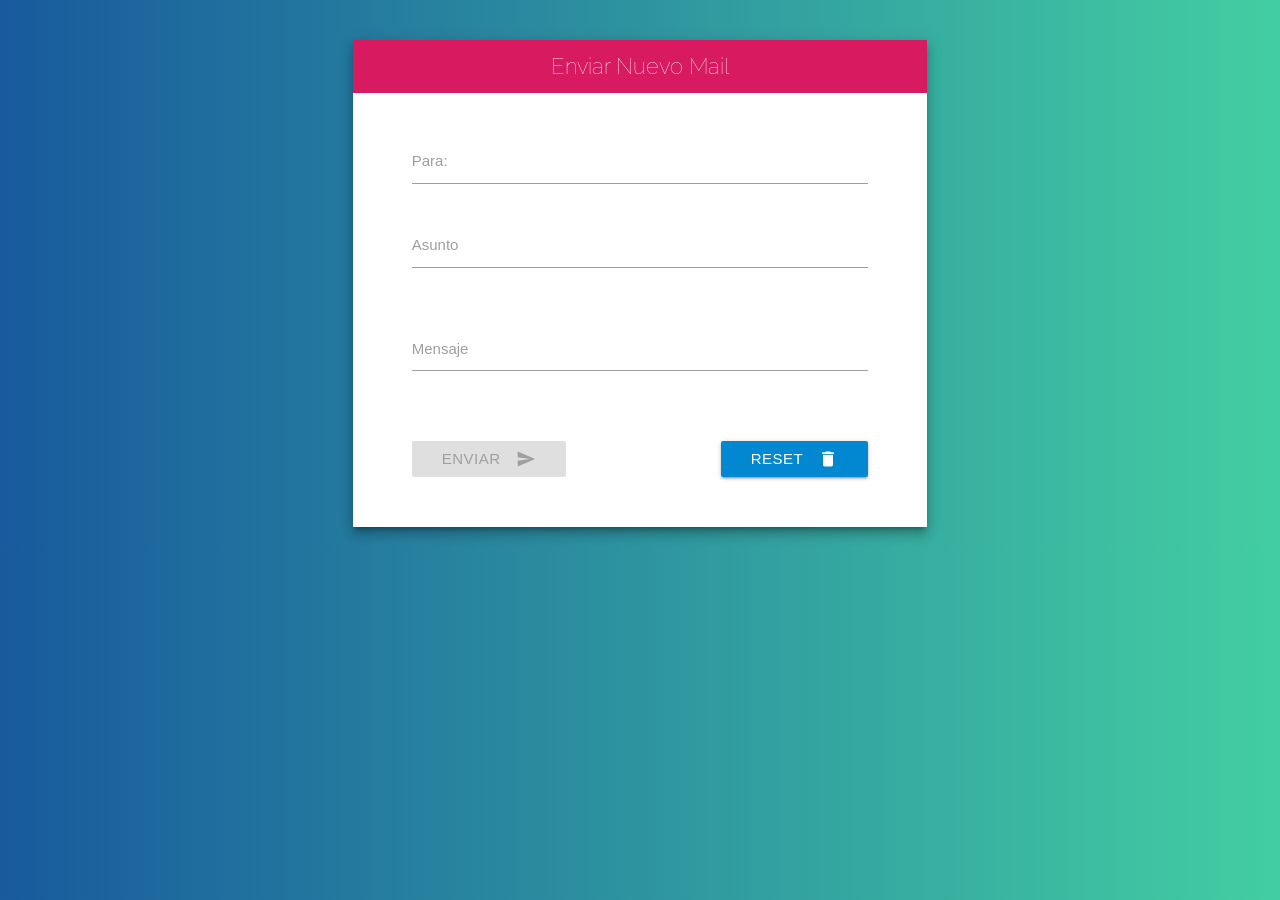
<file: Proyecto 8/email/index.html>
<!DOCTYPE html>
<html>
  <head>
    <link href="https://fonts.googleapis.com/icon?family=Material+Icons" rel="stylesheet">
    <link href="https://fonts.googleapis.com/css?family=Raleway:100,300" rel="stylesheet">
    <link type="text/css" rel="stylesheet" href="css/materialize.min.css"  media="screen,projection"/>
    <link rel="stylesheet" href="css/custom.css">
    <meta name="viewport" content="width=device-width, initial-scale=1.0"/>
    <title>Enviar mail</title>
  </head>
  <body>

    <div class="container">
        <div class="row">
            <div class="col s8 offset-s2">
                <div id="contenido" class="m2">
                    
                    <header id="header" class=" pink darken-1">
                        Enviar Nuevo Mail
                    </header>
                    <form id="enviar-mail" action="#" class="col s10 offset-s1">
                        <div class="row">
                                <div class="input-field col s12">
                                    <input id="email" type="email">
                                    <label for="email">Para:</label>
                                </div>
                                <div class="input-field col s12">
                                        <input id="asunto" type="text">
                                        <label for="asunto">Asunto</label>
                                </div>
                        </div>

                            <div class="row">
                                <div class="input-field col s12">
                                <textarea id="mensaje" class="materialize-textarea"></textarea>
                                <label for="mensaje">Mensaje</label>
                                </div>
                            </div>
                            <div class="row" id="loaders">
    
                                <img id="spinner" src="img/spinner.gif" width="150">
                            </div>
                            <div class="row">
                                    <div class="col s6">
                                        <button id="enviar" class="btn waves-effect waves-light  pink darken-2" type="submit" name="action">Enviar
                                                <i class="material-icons right">send</i>
                                        </button>
                                    </div>
                                    <div class="col s6">
                                        <button id="resetBtn" class="btn waves-effect waves-light light-blue darken-2" type="submit">Reset
                                                <i class="material-icons right">delete</i>
                                        </button>
                                    </div>
                            </div>
                    </form> 
                    
                </div> <!--.contenido-->
            </div>
        </div>
    </div>
    <script type="text/javascript" src="https://code.jquery.com/jquery-3.2.1.min.js"></script>
    <script type="text/javascript" src="js/materialize.min.js"></script>
    <script src="js/app.js"></script>
  </body>
</html>
</file>
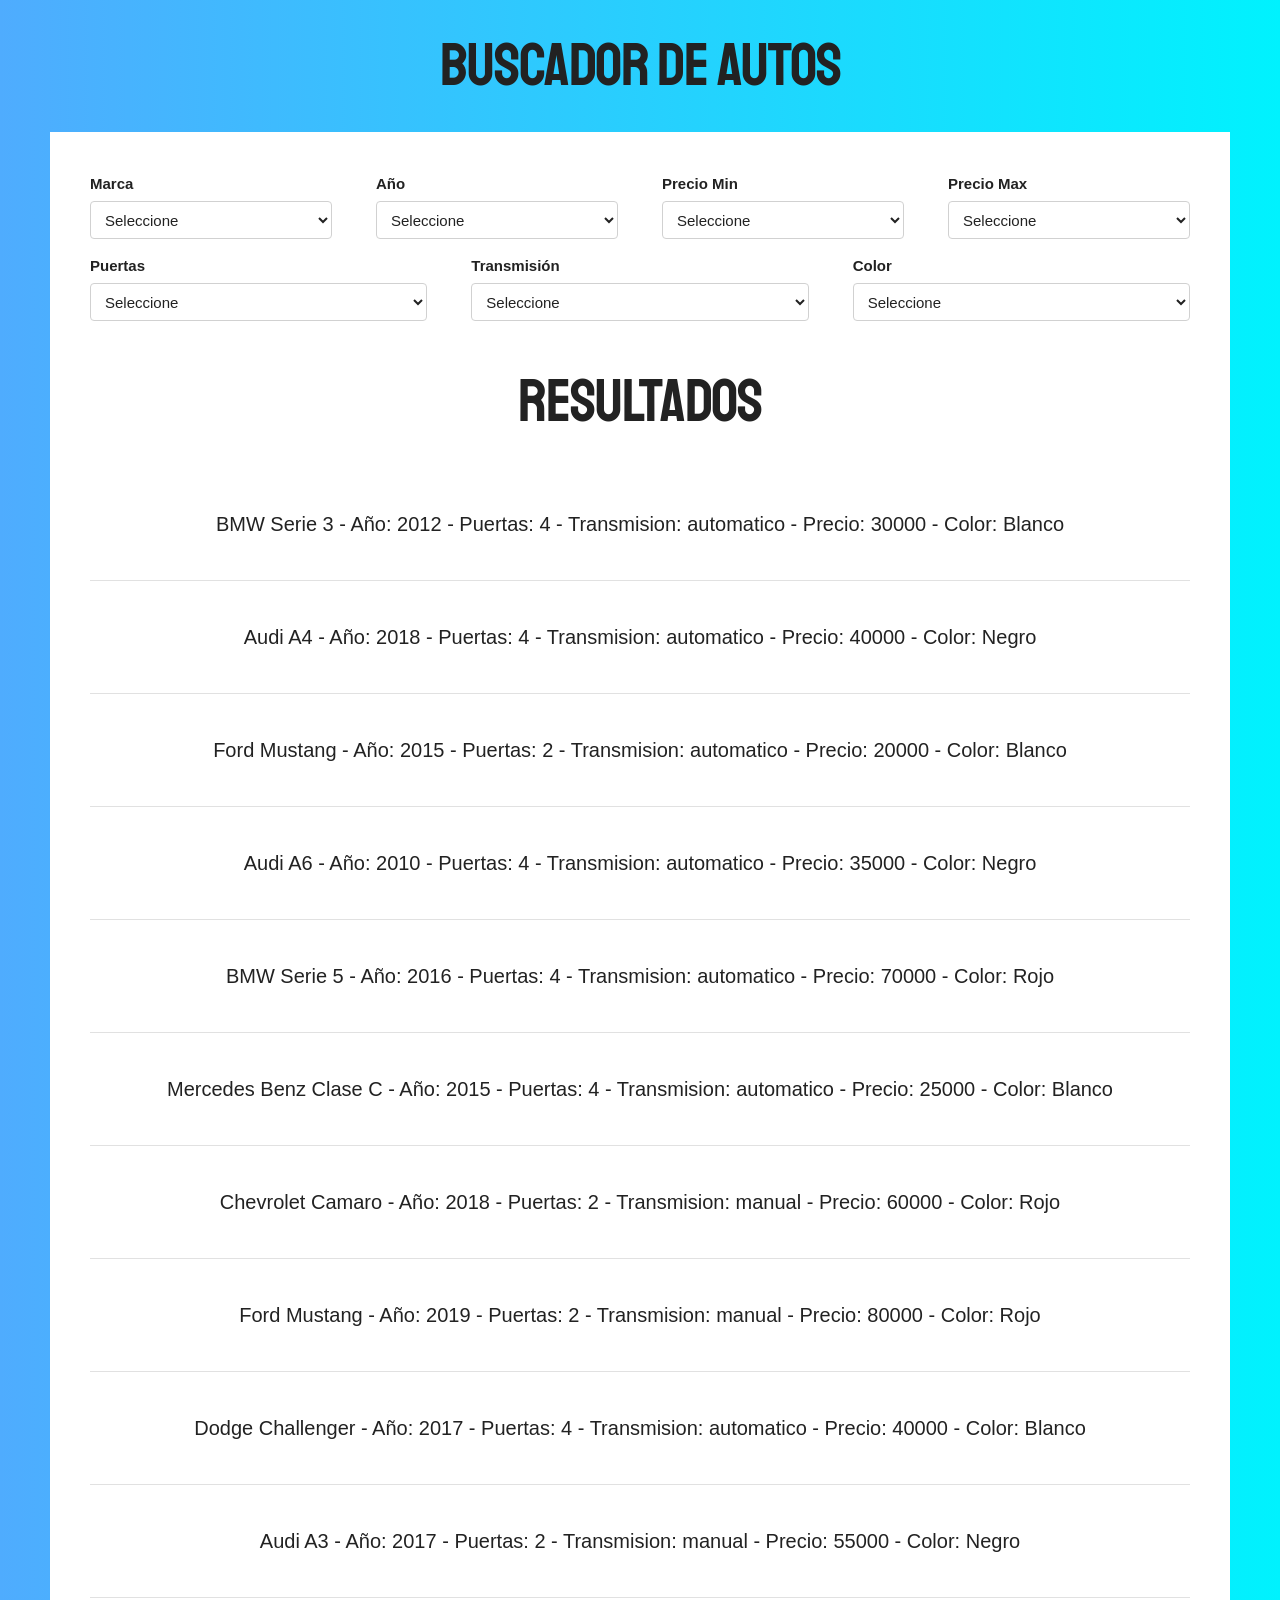
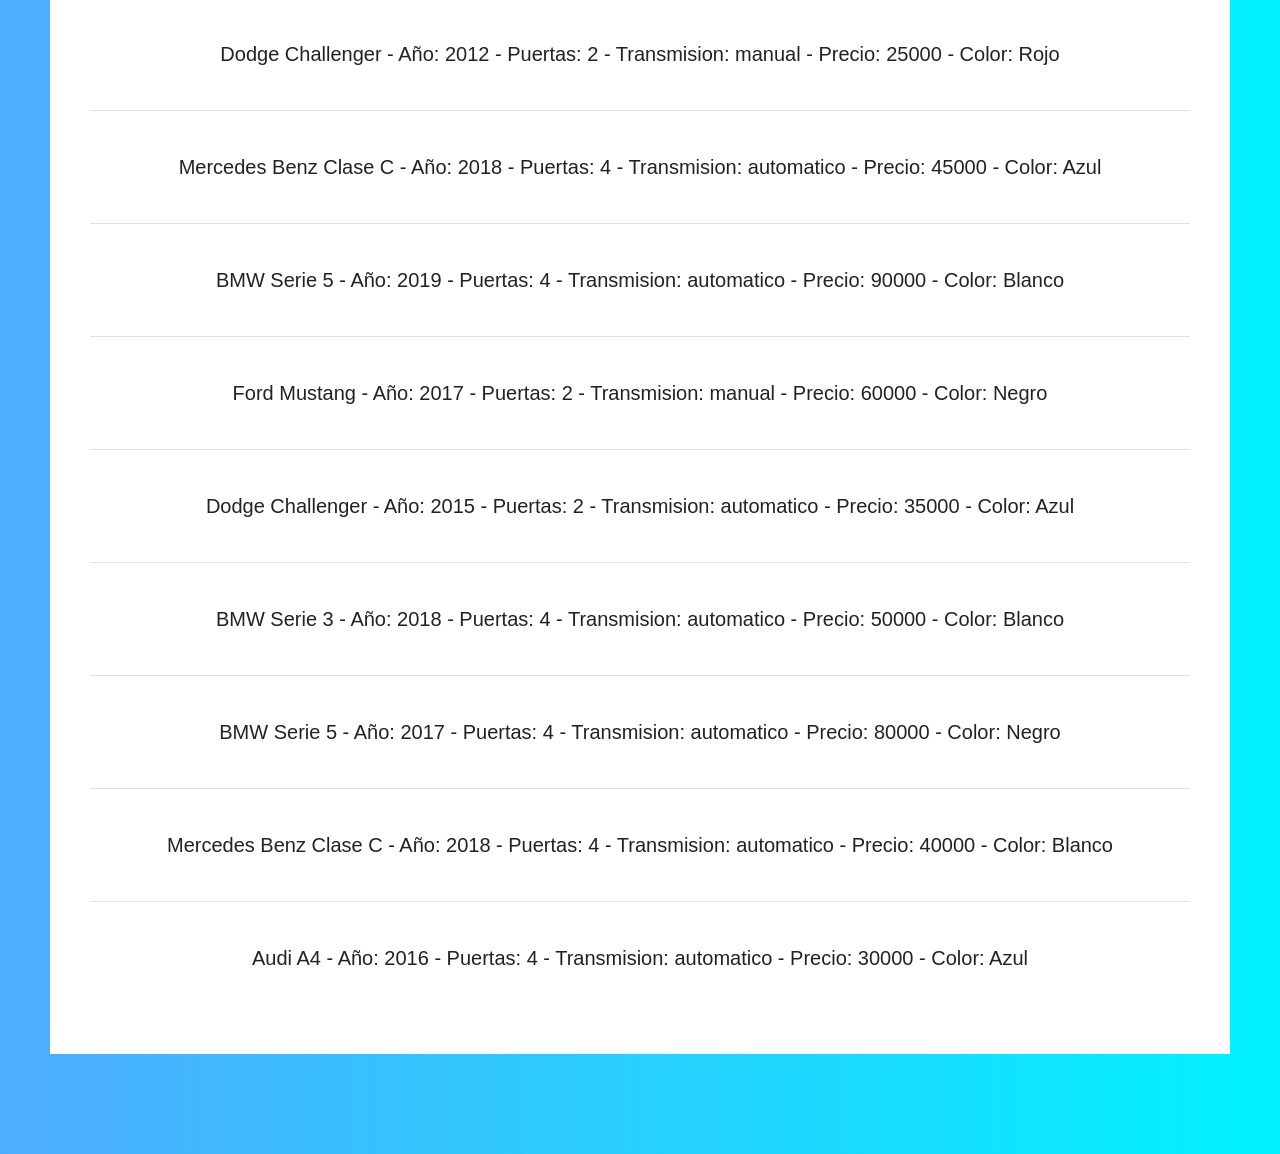
<file: Proyecto 27/HigherOrderFunctions_ESP/buscador.html>
<!DOCTYPE html>
<html lang="en">
<head>
    <meta charset="UTF-8">
    <meta name="viewport" content="width=device-width, initial-scale=1.0">
    <meta http-equiv="X-UA-Compatible" content="ie=edge">
    <title>Higher Order Functions</title>
    <link href="https://fonts.googleapis.com/css?family=Staatliches" rel="stylesheet">  
    <link rel="stylesheet" href="css/normalize.css">
    <link rel="stylesheet" href="css/skeleton.css">
    <link rel="stylesheet" href="css/app.css">
</head>
<body>

    <h1>Buscador de Autos</h1>

    <form action="#" id="buscador">
        <div class="row">
                <div class="three columns">
                    <label for="marca">Marca</label>
                    <select class="u-full-width" id="marca">
                        <option value="">Seleccione</option>
                        <option value="Audi">Audi</option>
                        <option value="BMW">BMW</option>
                        <option value="Mercedes Benz">Mercedes Benz</option>
                        <option value="Chevrolet">Chevrolet</option>
                        <option value="Ford">Ford</option>
                        <option value="Dodge">Dodge</option>
                    </select>
                </div>
                <div class="three columns">
                    <label for="year">Año</label>
                    <select class="u-full-width" id="year">
                        <option value="">Seleccione</option>
                    </select>
                </div>
            <div class="three columns">
                <label for="minimo">Precio Min</label>
                <select class="u-full-width" id="minimo">
                        <option value="">Seleccione</option>
                        <option value="20000">20,000</option>
                        <option value="30000">30,000</option>
                        <option value="40000">40,000</option>
                        <option value="50000">50,000</option>
                        <option value="60000">60,000</option>
                        <option value="70000">70,000</option>
                        <option value="80000">80,000</option>
                        <option value="90000">90,000</option>
                </select>
            </div>
            <div class="three columns">
                <label for="maximo">Precio Max</label>
                <select class="u-full-width" id="maximo">
                        <option value="">Seleccione</option>
                        <option value="20000">20,000</option>
                        <option value="30000">30,000</option>
                        <option value="40000">40,000</option>
                        <option value="50000">50,000</option>
                        <option value="60000">60,000</option>
                        <option value="70000">70,000</option>
                        <option value="80000">80,000</option>
                        <option value="90000">90,000</option>
                </select>
            </div>
        <div class="row">
            <div class="four columns">
                <label for="puertas">Puertas</label>
                <select class="u-full-width" id="puertas">
                        <option value="">Seleccione</option>
                        <option value="2">2</option>
                        <option value="4">4</option>
                </select>
            </div>
            <div class="four columns">
                <label for="transmision">Transmisión</label>
                <select class="u-full-width" id="transmision">
                        <option value="">Seleccione</option>
                        <option value="automatico">Automática</option>
                        <option value="manual">Manual</option>
                </select>
            </div>
                <div class="four columns">
                    <label for="color">Color</label>
                    <select class="u-full-width" id="color">
                            <option value="">Seleccione</option>
                            <option value="Negro">Negro</option>
                            <option value="Azul">Azul</option>
                            <option value="Blanco">Blanco</option>
                            <option value="Rojo">Rojo</option>
                    </select>
                </div>
            </div>
    </form>

    <h1>Resultados</h1>
    <div id="resultado"></div>

    <script src="js/buscador.js"></script>
    
</body>
</html>
</file>
<file: 3 - DOM/universidad/css/skeleton.css>
/*
* Skeleton V2.0.4
* Copyright 2014, Dave Gamache
* www.getskeleton.com
* Free to use under the MIT license.
* http://www.opensource.org/licenses/mit-license.php
* 12/29/2014
*/


/* Table of contents
––––––––––––––––––––––––––––––––––––––––––––––––––
- Grid
- Base Styles
- Typography
- Links
- Buttons
- Forms
- Lists
- Code
- Tables
- Spacing
- Utilities
- Clearing
- Media Queries
*/


/* Grid
–––––––––––––––––––––––––––––––––––––––––––––––––– */
.container {
  position: relative;
  width: 100%;
  max-width: 960px;
  margin: 0 auto;
  padding: 0 20px;
  box-sizing: border-box; }
.column,
.columns {
  width: 100%;
  float: left;
  box-sizing: border-box; }

/* For devices larger than 400px */
@media (min-width: 400px) {
  .container {
    width: 85%;
    padding: 0; }
}

/* For devices larger than 550px */
@media (min-width: 550px) {
  .container {
    width: 80%; }
  .column,
  .columns {
    margin-left: 4%; }
  .column:first-child,
  .columns:first-child {
    margin-left: 0; }

  .one.column,
  .one.columns                    { width: 4.66666666667%; }
  .two.columns                    { width: 13.3333333333%; }
  .three.columns                  { width: 22%;            }
  .four.columns                   { width: 30.6666666667%; }
  .five.columns                   { width: 39.3333333333%; }
  .six.columns                    { width: 48%;            }
  .seven.columns                  { width: 56.6666666667%; }
  .eight.columns                  { width: 65.3333333333%; }
  .nine.columns                   { width: 74.0%;          }
  .ten.columns                    { width: 82.6666666667%; }
  .eleven.columns                 { width: 91.3333333333%; }
  .twelve.columns                 { width: 100%; margin-left: 0; }

  .one-third.column               { width: 30.6666666667%; }
  .two-thirds.column              { width: 65.3333333333%; }

  .one-half.column                { width: 48%; }

  /* Offsets */
  .offset-by-one.column,
  .offset-by-one.columns          { margin-left: 8.66666666667%; }
  .offset-by-two.column,
  .offset-by-two.columns          { margin-left: 17.3333333333%; }
  .offset-by-three.column,
  .offset-by-three.columns        { margin-left: 26%;            }
  .offset-by-four.column,
  .offset-by-four.columns         { margin-left: 34.6666666667%; }
  .offset-by-five.column,
  .offset-by-five.columns         { margin-left: 43.3333333333%; }
  .offset-by-six.column,
  .offset-by-six.columns          { margin-left: 52%;            }
  .offset-by-seven.column,
  .offset-by-seven.columns        { margin-left: 60.6666666667%; }
  .offset-by-eight.column,
  .offset-by-eight.columns        { margin-left: 69.3333333333%; }
  .offset-by-nine.column,
  .offset-by-nine.columns         { margin-left: 78.0%;          }
  .offset-by-ten.column,
  .offset-by-ten.columns          { margin-left: 86.6666666667%; }
  .offset-by-eleven.column,
  .offset-by-eleven.columns       { margin-left: 95.3333333333%; }

  .offset-by-one-third.column,
  .offset-by-one-third.columns    { margin-left: 34.6666666667%; }
  .offset-by-two-thirds.column,
  .offset-by-two-thirds.columns   { margin-left: 69.3333333333%; }

  .offset-by-one-half.column,
  .offset-by-one-half.columns     { margin-left: 52%; }

}


/* Base Styles
–––––––––––––––––––––––––––––––––––––––––––––––––– */
/* NOTE
html is set to 62.5% so that all the REM measurements throughout Skeleton
are based on 10px sizing. So basically 1.5rem = 15px :) */
html {
  font-size: 62.5%; }
body {
  font-size: 1.5em; /* currently ems cause chrome bug misinterpreting rems on body element */
  line-height: 1.6;
  font-weight: 400;
  font-family: "Raleway", "HelveticaNeue", "Helvetica Neue", Helvetica, Arial, sans-serif;
  color: #222; }


/* Typography
–––––––––––––––––––––––––––––––––––––––––––––––––– */
h1, h2, h3, h4, h5, h6 {
  margin-top: 0;
  margin-bottom: 2rem;
  font-weight: 300; }
h1 { font-size: 4.0rem; line-height: 1.2;  letter-spacing: -.1rem;}
h2 { font-size: 3.6rem; line-height: 1.25; letter-spacing: -.1rem; }
h3 { font-size: 3.0rem; line-height: 1.3;  letter-spacing: -.1rem; }
h4 { font-size: 2.4rem; line-height: 1.35; letter-spacing: -.08rem; }
h5 { font-size: 1.8rem; line-height: 1.5;  letter-spacing: -.05rem; }
h6 { font-size: 1.5rem; line-height: 1.6;  letter-spacing: 0; }

/* Larger than phablet */
@media (min-width: 550px) {
  h1 { font-size: 5.0rem; }
  h2 { font-size: 4.2rem; }
  h3 { font-size: 3.6rem; }
  h4 { font-size: 3.0rem; }
  h5 { font-size: 2.4rem; }
  h6 { font-size: 1.5rem; }
}

p {
  margin-top: 0; }


/* Links
–––––––––––––––––––––––––––––––––––––––––––––––––– */
a {
  color: #1EAEDB; }
a:hover {
  color: #0FA0CE; }


/* Buttons
–––––––––––––––––––––––––––––––––––––––––––––––––– */
.button,
button,
input[type="submit"],
input[type="reset"],
input[type="button"] {
  display: inline-block;
  height: 38px;
  padding: 0 30px;
  color: #555;
  text-align: center;
  font-size: 11px;
  font-weight: 600;
  line-height: 38px;
  letter-spacing: .1rem;
  text-transform: uppercase;
  text-decoration: none;
  white-space: nowrap;
  background-color: transparent;
  border-radius: 4px;
  border: 1px solid #bbb;
  cursor: pointer;
  box-sizing: border-box; }
.button:hover,
button:hover,
input[type="submit"]:hover,
input[type="reset"]:hover,
input[type="button"]:hover,
.button:focus,
button:focus,
input[type="submit"]:focus,
input[type="reset"]:focus,
input[type="button"]:focus {
  color: #333;
  border-color: #888;
  outline: 0; }
.button.button-primary,
button.button-primary,
input[type="submit"].button-primary,
input[type="reset"].button-primary,
input[type="button"].button-primary {
  color: #FFF;
  background-color: #33C3F0;
  border-color: #33C3F0; }
.button.button-primary:hover,
button.button-primary:hover,
input[type="submit"].button-primary:hover,
input[type="reset"].button-primary:hover,
input[type="button"].button-primary:hover,
.button.button-primary:focus,
button.button-primary:focus,
input[type="submit"].button-primary:focus,
input[type="reset"].button-primary:focus,
input[type="button"].button-primary:focus {
  color: #FFF;
  background-color: #1EAEDB;
  border-color: #1EAEDB; }


/* Forms
–––––––––––––––––––––––––––––––––––––––––––––––––– */
input[type="email"],
input[type="number"],
input[type="search"],
input[type="text"],
input[type="tel"],
input[type="url"],
input[type="password"],
textarea,
select {
  height: 38px;
  padding: 6px 10px; /* The 6px vertically centers text on FF, ignored by Webkit */
  background-color: #fff;
  border: 1px solid #D1D1D1;
  border-radius: 4px;
  box-shadow: none;
  box-sizing: border-box; }
/* Removes awkward default styles on some inputs for iOS */
input[type="email"],
input[type="number"],
input[type="search"],
input[type="text"],
input[type="tel"],
input[type="url"],
input[type="password"],
textarea {
  -webkit-appearance: none;
     -moz-appearance: none;
          appearance: none; }
textarea {
  min-height: 65px;
  padding-top: 6px;
  padding-bottom: 6px; }
input[type="email"]:focus,
input[type="number"]:focus,
input[type="search"]:focus,
input[type="text"]:focus,
input[type="tel"]:focus,
input[type="url"]:focus,
input[type="password"]:focus,
textarea:focus,
select:focus {
  border: 1px solid #33C3F0;
  outline: 0; }
label,
legend {
  display: block;
  margin-bottom: .5rem;
  font-weight: 600; }
fieldset {
  padding: 0;
  border-width: 0; }
input[type="checkbox"],
input[type="radio"] {
  display: inline; }
label > .label-body {
  display: inline-block;
  margin-left: .5rem;
  font-weight: normal; }


/* Lists
–––––––––––––––––––––––––––––––––––––––––––––––––– */
ul {
  list-style: circle inside; }
ol {
  list-style: decimal inside; }
ol, ul {
  padding-left: 0;
  margin-top: 0; }
ul ul,
ul ol,
ol ol,
ol ul {
  margin: 1.5rem 0 1.5rem 3rem;
  font-size: 90%; }
li {
  margin-bottom: 1rem; }


/* Code
–––––––––––––––––––––––––––––––––––––––––––––––––– */
code {
  padding: .2rem .5rem;
  margin: 0 .2rem;
  font-size: 90%;
  white-space: nowrap;
  background: #F1F1F1;
  border: 1px solid #E1E1E1;
  border-radius: 4px; }
pre > code {
  display: block;
  padding: 1rem 1.5rem;
  white-space: pre; }


/* Tables
–––––––––––––––––––––––––––––––––––––––––––––––––– */
th,
td {
  padding: 12px 15px;
  text-align: left;
  border-bottom: 1px solid #E1E1E1; }
th:first-child,
td:first-child {
  padding-left: 0; }
th:last-child,
td:last-child {
  padding-right: 0; }


/* Spacing
–––––––––––––––––––––––––––––––––––––––––––––––––– */
button,
.button {
  margin-bottom: 1rem; }
input,
textarea,
select,
fieldset {
  margin-bottom: 1.5rem; }
pre,
blockquote,
dl,
figure,
table,
p,
ul,
ol,
form {
  margin-bottom: 2.5rem; }


/* Utilities
–––––––––––––––––––––––––––––––––––––––––––––––––– */
.u-full-width {
  width: 100%;
  box-sizing: border-box; }
.u-max-full-width {
  max-width: 100%;
  box-sizing: border-box; }
.u-pull-right {
  float: right; }
.u-pull-left {
  float: left; }


/* Misc
–––––––––––––––––––––––––––––––––––––––––––––––––– */
hr {
  margin-top: 3rem;
  margin-bottom: 3.5rem;
  border-width: 0;
  border-top: 1px solid #E1E1E1; }


/* Clearing
–––––––––––––––––––––––––––––––––––––––––––––––––– */

/* Self Clearing Goodness */
.container:after,
.row:after,
.u-cf {
  content: "";
  display: table;
  clear: both; }


/* Media Queries
–––––––––––––––––––––––––––––––––––––––––––––––––– */
/*
Note: The best way to structure the use of media queries is to create the queries
near the relevant code. For example, if you wanted to change the styles for buttons
on small devices, paste the mobile query code up in the buttons section and style it
there.
*/


/* Larger than mobile */
@media (min-width: 400px) {}

/* Larger than phablet (also point when grid becomes active) */
@media (min-width: 550px) {}

/* Larger than tablet */
@media (min-width: 750px) {}

/* Larger than desktop */
@media (min-width: 1000px) {}

/* Larger than Desktop HD */
@media (min-width: 1200px) {}
</file>
<file: 3 - DOM/universidad/css/custom.css>
body {
    background-color: #fff6f6
}
h1 {
    text-align: center;
}
h4 {
    font-size: 16px;
    font-weight: 700;
}
header {
    padding: 20px 0 0 0;
    background: white;
    text-align: center;
}
@media (min-width: 750px) {
    header {
        text-align: left;
    }
}
.borrar-curso {
    background-color: red;
    border-radius: 50%;
    padding: 5px 10px;
    text-decoration: none;
    color: white;
    font-weight: bold;
}

ul {
    list-style: none;
}
#hero {
    background-image:url(../img/hero.jpg);
    height: 350px;
}
#encabezado {
    margin: 30px 0;
}
.submenu {
    position: relative;
}

.submenu #carrito{
    display: none;
}
.submenu:hover #carrito{
    display: block;
    position: absolute;
    right:0;
    top:100%;
    z-index: 1;
    background-color: white;
    padding: 20px;
}
.vacio {
    padding: 10px;
    background-color: crimson;
    text-align: center;
    border-radius: 10px;
    color: white;
}
.contenido-hero {
    margin-top: 80px;
    color: white;
}
.contenido-hero form {
    position: relative;
    margin-bottom: 0;
}
.contenido-hero form #buscador {
    height: 50px;
    margin-bottom: 0;
}
.contenido-hero form .submit-buscador {
    position: absolute;
    right:0;
    top:0;
    height: 100%;
    padding: 0;
    display: block;
    text-indent: -9999px;
    width: 50px;
    background-image: url(../img/lupa.png);
    background-position: right center;
    background-repeat: no-repeat;
    border:none;
}


.barra {
    padding: 20px 0;
background: #741d51; /* Old browsers */
background: -moz-linear-gradient(left, #741d51 0%, #e44e52 100%); /* FF3.6-15 */
background: -webkit-linear-gradient(left, #741d51 0%,#e44e52 100%); /* Chrome10-25,Safari5.1-6 */
background: linear-gradient(to right, #741d51 0%,#e44e52 100%); /* W3C, IE10+, FF16+, Chrome26+, Opera12+, Safari7+ */
filter: progid:DXImageTransform.Microsoft.gradient( startColorstr='#741d51', endColorstr='#e44e52',GradientType=1 ); /* IE6-9 */
}

.barra p {
    margin:0;
    color: white;
}
.icono {
    background-repeat: no-repeat;
    background-position: left center;
    padding-left: 60px;
    background-size: 30px;
    margin-bottom: 40px;
    text-align: center;
}
@media (min-width: 750px) {
    .icono {
        margin-bottom:0;
    }
}



.icono1 {
    background-image: url(../img/icono1.png);
}
.icono2 {
    background-image: url(../img/icono2.png);
}
.icono3 {
    background-image: url(../img/icono3.png);
}

#lista-cursos .row {
    margin-bottom:20px;
}
.agregar-carrito {
    margin:10px 0;
}

.card {
    text-align: center;
    border: 1px solid #e1e1e1;
    background: white;
}
@media (min-width: 550px) {
    .card {
        text-align: left;
    }
}
.info-card  {
    padding: 10px 20px;
}

.info-card p, 
.card h4 {
    margin-bottom: 5px;
}
.info-card .precio {
    text-decoration: line-through;
    font-size: 18px;
    margin-top: 10px;
}
.info-card .precio span {
    font-weight: 700;
    font-size: 22px;
}


.footer {
    margin-top: 40px;
    border-top:1px solid #aaa;;
    padding-top: 40px;   
}
.footer .menu a{
display: block;
margin-bottom: 10px;
text-decoration: none;
}
</file>
<file: Proyecto 24/letrasjs-inicio/css/style.css>
html{
    min-height: 100%;
    box-sizing: border-box;
}
*, *:before, *:after {
    box-sizing: inherit;
}

body {
    background-image: linear-gradient(to top, #1e3c72 0%, #1e3c72 1%, #2a5298 100%);
    font-family: 'Montserrat', sans-serif;
    min-height: 100%;
}
h1 {
    font-weight: 400;
    text-align: center;
}
h2 {
    text-align: center;
}

.contenido {
    background-color: white;
    max-width: 1100px;
    margin:  0 auto;
    height: 100%;
    padding: 20px;
}


@media (min-width:768px) {
    .contenedor {
        display: flex;
    }
    .contenedor > div {
        flex: 1 0 50%;
    }
}
.formulario-busqueda p {
    text-align: center;
}
.formulario-busqueda span {
    color: red;
}

.input {
    margin-bottom: 1rem;
    display: flex;
    align-items: center;
}
.input label {
    flex: 0 0 120px;
    text-align: right;
    margin-right: 1rem;
    font-weight: 700;
    text-transform: uppercase;
}
.input span {
    color: red;
}
.input input[type="text"] {
    height: 2.5rem;
    padding: 1rem;
    display: flex;
    flex: 1;
}
.enviar {
    text-align: right;
    justify-content: flex-end!important;
}
.input input[type="submit"]{
    background-color: #6f86d6;
    padding: .5rem 2rem;
    color: white;
    align-self: flex-end;
    border:none;
    transition: background-color .3s ease-in-out;
} 
.input input[type="submit"]:hover {
    cursor: pointer;
    background-color: #384e9d;
}

.error {
    padding: 1rem;
    border: 1px solid red;
    background-color: rgb(249, 121, 121);
    color: white;
}


#resultado {
    white-space: pre-wrap;
    padding: 2rem;
}
</file>
<file: Proyecto 27/HigherOrderFunctions_ESP/css/skeleton.css>
/*
* Skeleton V2.0.4
* Copyright 2014, Dave Gamache
* www.getskeleton.com
* Free to use under the MIT license.
* http://www.opensource.org/licenses/mit-license.php
* 12/29/2014
*/


/* Table of contents
––––––––––––––––––––––––––––––––––––––––––––––––––
- Grid
- Base Styles
- Typography
- Links
- Buttons
- Forms
- Lists
- Code
- Tables
- Spacing
- Utilities
- Clearing
- Media Queries
*/


/* Grid
–––––––––––––––––––––––––––––––––––––––––––––––––– */
.container {
  position: relative;
  width: 100%;
  max-width: 960px;
  margin: 0 auto;
  padding: 0 20px;
  box-sizing: border-box; }
.column,
.columns {
  width: 100%;
  float: left;
  box-sizing: border-box; }

/* For devices larger than 400px */
@media (min-width: 400px) {
  .container {
    width: 85%;
    padding: 0; }
}

/* For devices larger than 550px */
@media (min-width: 550px) {
  .container {
    width: 80%; }
  .column,
  .columns {
    margin-left: 4%; }
  .column:first-child,
  .columns:first-child {
    margin-left: 0; }

  .one.column,
  .one.columns                    { width: 4.66666666667%; }
  .two.columns                    { width: 13.3333333333%; }
  .three.columns                  { width: 22%;            }
  .four.columns                   { width: 30.6666666667%; }
  .five.columns                   { width: 39.3333333333%; }
  .six.columns                    { width: 48%;            }
  .seven.columns                  { width: 56.6666666667%; }
  .eight.columns                  { width: 65.3333333333%; }
  .nine.columns                   { width: 74.0%;          }
  .ten.columns                    { width: 82.6666666667%; }
  .eleven.columns                 { width: 91.3333333333%; }
  .twelve.columns                 { width: 100%; margin-left: 0; }

  .one-third.column               { width: 30.6666666667%; }
  .two-thirds.column              { width: 65.3333333333%; }

  .one-half.column                { width: 48%; }

  /* Offsets */
  .offset-by-one.column,
  .offset-by-one.columns          { margin-left: 8.66666666667%; }
  .offset-by-two.column,
  .offset-by-two.columns          { margin-left: 17.3333333333%; }
  .offset-by-three.column,
  .offset-by-three.columns        { margin-left: 26%;            }
  .offset-by-four.column,
  .offset-by-four.columns         { margin-left: 34.6666666667%; }
  .offset-by-five.column,
  .offset-by-five.columns         { margin-left: 43.3333333333%; }
  .offset-by-six.column,
  .offset-by-six.columns          { margin-left: 52%;            }
  .offset-by-seven.column,
  .offset-by-seven.columns        { margin-left: 60.6666666667%; }
  .offset-by-eight.column,
  .offset-by-eight.columns        { margin-left: 69.3333333333%; }
  .offset-by-nine.column,
  .offset-by-nine.columns         { margin-left: 78.0%;          }
  .offset-by-ten.column,
  .offset-by-ten.columns          { margin-left: 86.6666666667%; }
  .offset-by-eleven.column,
  .offset-by-eleven.columns       { margin-left: 95.3333333333%; }

  .offset-by-one-third.column,
  .offset-by-one-third.columns    { margin-left: 34.6666666667%; }
  .offset-by-two-thirds.column,
  .offset-by-two-thirds.columns   { margin-left: 69.3333333333%; }

  .offset-by-one-half.column,
  .offset-by-one-half.columns     { margin-left: 52%; }

}


/* Base Styles
–––––––––––––––––––––––––––––––––––––––––––––––––– */
/* NOTE
html is set to 62.5% so that all the REM measurements throughout Skeleton
are based on 10px sizing. So basically 1.5rem = 15px :) */
html {
  font-size: 62.5%; }
body {
  font-size: 1.5em; /* currently ems cause chrome bug misinterpreting rems on body element */
  line-height: 1.6;
  font-weight: 400;
  font-family: "Raleway", "HelveticaNeue", "Helvetica Neue", Helvetica, Arial, sans-serif;
  color: #222; }


/* Typography
–––––––––––––––––––––––––––––––––––––––––––––––––– */
h1, h2, h3, h4, h5, h6 {
  margin-top: 0;
  margin-bottom: 2rem;
  font-weight: 300; }
h1 { font-size: 4.0rem; line-height: 1.2;  letter-spacing: -.1rem;}
h2 { font-size: 3.6rem; line-height: 1.25; letter-spacing: -.1rem; }
h3 { font-size: 3.0rem; line-height: 1.3;  letter-spacing: -.1rem; }
h4 { font-size: 2.4rem; line-height: 1.35; letter-spacing: -.08rem; }
h5 { font-size: 1.8rem; line-height: 1.5;  letter-spacing: -.05rem; }
h6 { font-size: 1.5rem; line-height: 1.6;  letter-spacing: 0; }

/* Larger than phablet */
@media (min-width: 550px) {
  h1 { font-size: 5.0rem; }
  h2 { font-size: 4.2rem; }
  h3 { font-size: 3.6rem; }
  h4 { font-size: 3.0rem; }
  h5 { font-size: 2.4rem; }
  h6 { font-size: 1.5rem; }
}

p {
  margin-top: 0; }


/* Links
–––––––––––––––––––––––––––––––––––––––––––––––––– */
a {
  color: #1EAEDB; }
a:hover {
  color: #0FA0CE; }


/* Buttons
–––––––––––––––––––––––––––––––––––––––––––––––––– */
.button,
button,
input[type="submit"],
input[type="reset"],
input[type="button"] {
  display: inline-block;
  height: 38px;
  padding: 0 30px;
  color: #555;
  text-align: center;
  font-size: 11px;
  font-weight: 600;
  line-height: 38px;
  letter-spacing: .1rem;
  text-transform: uppercase;
  text-decoration: none;
  white-space: nowrap;
  background-color: transparent;
  border-radius: 4px;
  border: 1px solid #bbb;
  cursor: pointer;
  box-sizing: border-box; }
.button:hover,
button:hover,
input[type="submit"]:hover,
input[type="reset"]:hover,
input[type="button"]:hover,
.button:focus,
button:focus,
input[type="submit"]:focus,
input[type="reset"]:focus,
input[type="button"]:focus {
  color: #333;
  border-color: #888;
  outline: 0; }
.button.button-primary,
button.button-primary,
input[type="submit"].button-primary,
input[type="reset"].button-primary,
input[type="button"].button-primary {
  color: #FFF;
  background-color: #33C3F0;
  border-color: #33C3F0; }
.button.button-primary:hover,
button.button-primary:hover,
input[type="submit"].button-primary:hover,
input[type="reset"].button-primary:hover,
input[type="button"].button-primary:hover,
.button.button-primary:focus,
button.button-primary:focus,
input[type="submit"].button-primary:focus,
input[type="reset"].button-primary:focus,
input[type="button"].button-primary:focus {
  color: #FFF;
  background-color: #1EAEDB;
  border-color: #1EAEDB; }


/* Forms
–––––––––––––––––––––––––––––––––––––––––––––––––– */
input[type="email"],
input[type="number"],
input[type="search"],
input[type="text"],
input[type="tel"],
input[type="url"],
input[type="password"],
textarea,
select {
  height: 38px;
  padding: 6px 10px; /* The 6px vertically centers text on FF, ignored by Webkit */
  background-color: #fff;
  border: 1px solid #D1D1D1;
  border-radius: 4px;
  box-shadow: none;
  box-sizing: border-box; }
/* Removes awkward default styles on some inputs for iOS */
input[type="email"],
input[type="number"],
input[type="search"],
input[type="text"],
input[type="tel"],
input[type="url"],
input[type="password"],
textarea {
  -webkit-appearance: none;
     -moz-appearance: none;
          appearance: none; }
textarea {
  min-height: 65px;
  padding-top: 6px;
  padding-bottom: 6px; }
input[type="email"]:focus,
input[type="number"]:focus,
input[type="search"]:focus,
input[type="text"]:focus,
input[type="tel"]:focus,
input[type="url"]:focus,
input[type="password"]:focus,
textarea:focus,
select:focus {
  border: 1px solid #33C3F0;
  outline: 0; }
label,
legend {
  display: block;
  margin-bottom: .5rem;
  font-weight: 600; }
fieldset {
  padding: 0;
  border-width: 0; }
input[type="checkbox"],
input[type="radio"] {
  display: inline; }
label > .label-body {
  display: inline-block;
  margin-left: .5rem;
  font-weight: normal; }


/* Lists
–––––––––––––––––––––––––––––––––––––––––––––––––– */
ul {
  list-style: circle inside; }
ol {
  list-style: decimal inside; }
ol, ul {
  padding-left: 0;
  margin-top: 0; }
ul ul,
ul ol,
ol ol,
ol ul {
  margin: 1.5rem 0 1.5rem 3rem;
  font-size: 90%; }
li {
  margin-bottom: 1rem; }


/* Code
–––––––––––––––––––––––––––––––––––––––––––––––––– */
code {
  padding: .2rem .5rem;
  margin: 0 .2rem;
  font-size: 90%;
  white-space: nowrap;
  background: #F1F1F1;
  border: 1px solid #E1E1E1;
  border-radius: 4px; }
pre > code {
  display: block;
  padding: 1rem 1.5rem;
  white-space: pre; }


/* Tables
–––––––––––––––––––––––––––––––––––––––––––––––––– */
th,
td {
  padding: 12px 15px;
  text-align: left;
  border-bottom: 1px solid #E1E1E1; }
th:first-child,
td:first-child {
  padding-left: 0; }
th:last-child,
td:last-child {
  padding-right: 0; }


/* Spacing
–––––––––––––––––––––––––––––––––––––––––––––––––– */
button,
.button {
  margin-bottom: 1rem; }
input,
textarea,
select,
fieldset {
  margin-bottom: 1.5rem; }
pre,
blockquote,
dl,
figure,
table,
p,
ul,
ol,
form {
  margin-bottom: 2.5rem; }


/* Utilities
–––––––––––––––––––––––––––––––––––––––––––––––––– */
.u-full-width {
  width: 100%;
  box-sizing: border-box; }
.u-max-full-width {
  max-width: 100%;
  box-sizing: border-box; }
.u-pull-right {
  float: right; }
.u-pull-left {
  float: left; }


/* Misc
–––––––––––––––––––––––––––––––––––––––––––––––––– */
hr {
  margin-top: 3rem;
  margin-bottom: 3.5rem;
  border-width: 0;
  border-top: 1px solid #E1E1E1; }


/* Clearing
–––––––––––––––––––––––––––––––––––––––––––––––––– */

/* Self Clearing Goodness */
.container:after,
.row:after,
.u-cf {
  content: "";
  display: table;
  clear: both; }


/* Media Queries
–––––––––––––––––––––––––––––––––––––––––––––––––– */
/*
Note: The best way to structure the use of media queries is to create the queries
near the relevant code. For example, if you wanted to change the styles for buttons
on small devices, paste the mobile query code up in the buttons section and style it
there.
*/


/* Larger than mobile */
@media (min-width: 400px) {}

/* Larger than phablet (also point when grid becomes active) */
@media (min-width: 550px) {}

/* Larger than tablet */
@media (min-width: 750px) {}

/* Larger than desktop */
@media (min-width: 1000px) {}

/* Larger than Desktop HD */
@media (min-width: 1200px) {}
</file>
<file: Proyecto 27/HigherOrderFunctions_ESP/css/app.css>
body {
    background-image: linear-gradient(to right, #4facfe 0%, #00f2fe 100%);
    font-family: 'Staatliches', cursive;
}
html {
    font-size: 62.5%;
}
h1 {
    font-family: 'Staatliches', cursive;
    font-size: 6rem;
    padding: 3rem 0;
    margin: 0;
}
p {
    font-size: 2rem;
}
h1, p {
    text-align: center;
}
#app, 
form {
    max-width: 1100px;
    margin: 0 auto;
    padding: 4rem;
    background: white;
    margin-bottom: 10rem;
    font-family: Arial, Helvetica, sans-serif;
}
#app p{
    text-align: left!important;
    font-size: 2rem;
    font-family: Arial, Helvetica, sans-serif;
}
#resultado p {
    margin: 0;
    padding: 2rem;
    border-bottom: 1px solid #e1e1e1;
}
#resultado p span {
    font-weight: bold;
}
#resultado p:last-of-type{
    border: none;
}
.alerta {
    padding: 1rem;
    text-align: center;
    font-weight: bold;
    text-transform: uppercase;
    color: white;
    font-size: 2rem;
}
.error {
    background-color: red;
}
</file>
<file: Proyecto 6/formularioLS/assets/css/skeleton.css>
/*
* Skeleton V2.0.4
* Copyright 2014, Dave Gamache
* www.getskeleton.com
* Free to use under the MIT license.
* http://www.opensource.org/licenses/mit-license.php
* 12/29/2014
*/


/* Table of contents
––––––––––––––––––––––––––––––––––––––––––––––––––
- Grid
- Base Styles
- Typography
- Links
- Buttons
- Forms
- Lists
- Code
- Tables
- Spacing
- Utilities
- Clearing
- Media Queries
*/


/* Grid
–––––––––––––––––––––––––––––––––––––––––––––––––– */
.container {
  position: relative;
  width: 100%;
  max-width: 960px;
  margin: 0 auto;
  padding: 0 20px;
  box-sizing: border-box; }
.column,
.columns {
  width: 100%;
  float: left;
  box-sizing: border-box; }

/* For devices larger than 400px */
@media (min-width: 400px) {
  .container {
    width: 85%;
    padding: 0; }
}

/* For devices larger than 550px */
@media (min-width: 550px) {
  .container {
    width: 80%; }
  .column,
  .columns {
    margin-left: 4%; }
  .column:first-child,
  .columns:first-child {
    margin-left: 0; }

  .one.column,
  .one.columns                    { width: 4.66666666667%; }
  .two.columns                    { width: 13.3333333333%; }
  .three.columns                  { width: 22%;            }
  .four.columns                   { width: 30.6666666667%; }
  .five.columns                   { width: 39.3333333333%; }
  .six.columns                    { width: 48%;            }
  .seven.columns                  { width: 56.6666666667%; }
  .eight.columns                  { width: 65.3333333333%; }
  .nine.columns                   { width: 74.0%;          }
  .ten.columns                    { width: 82.6666666667%; }
  .eleven.columns                 { width: 91.3333333333%; }
  .twelve.columns                 { width: 100%; margin-left: 0; }

  .one-third.column               { width: 30.6666666667%; }
  .two-thirds.column              { width: 65.3333333333%; }

  .one-half.column                { width: 48%; }

  /* Offsets */
  .offset-by-one.column,
  .offset-by-one.columns          { margin-left: 8.66666666667%; }
  .offset-by-two.column,
  .offset-by-two.columns          { margin-left: 17.3333333333%; }
  .offset-by-three.column,
  .offset-by-three.columns        { margin-left: 26%;            }
  .offset-by-four.column,
  .offset-by-four.columns         { margin-left: 34.6666666667%; }
  .offset-by-five.column,
  .offset-by-five.columns         { margin-left: 43.3333333333%; }
  .offset-by-six.column,
  .offset-by-six.columns          { margin-left: 52%;            }
  .offset-by-seven.column,
  .offset-by-seven.columns        { margin-left: 60.6666666667%; }
  .offset-by-eight.column,
  .offset-by-eight.columns        { margin-left: 69.3333333333%; }
  .offset-by-nine.column,
  .offset-by-nine.columns         { margin-left: 78.0%;          }
  .offset-by-ten.column,
  .offset-by-ten.columns          { margin-left: 86.6666666667%; }
  .offset-by-eleven.column,
  .offset-by-eleven.columns       { margin-left: 95.3333333333%; }

  .offset-by-one-third.column,
  .offset-by-one-third.columns    { margin-left: 34.6666666667%; }
  .offset-by-two-thirds.column,
  .offset-by-two-thirds.columns   { margin-left: 69.3333333333%; }

  .offset-by-one-half.column,
  .offset-by-one-half.columns     { margin-left: 52%; }

}


/* Base Styles
–––––––––––––––––––––––––––––––––––––––––––––––––– */
/* NOTE
html is set to 62.5% so that all the REM measurements throughout Skeleton
are based on 10px sizing. So basically 1.5rem = 15px :) */
html {
  font-size: 62.5%; }
body {
  font-size: 1.5em; /* currently ems cause chrome bug misinterpreting rems on body element */
  line-height: 1.6;
  font-weight: 400;
  font-family: "Raleway", "HelveticaNeue", "Helvetica Neue", Helvetica, Arial, sans-serif;
  color: #222; }


/* Typography
–––––––––––––––––––––––––––––––––––––––––––––––––– */
h1, h2, h3, h4, h5, h6 {
  margin-top: 0;
  margin-bottom: 2rem;
  font-weight: 300; }
h1 { font-size: 4.0rem; line-height: 1.2;  letter-spacing: -.1rem;}
h2 { font-size: 3.6rem; line-height: 1.25; letter-spacing: -.1rem; }
h3 { font-size: 3.0rem; line-height: 1.3;  letter-spacing: -.1rem; }
h4 { font-size: 2.4rem; line-height: 1.35; letter-spacing: -.08rem; }
h5 { font-size: 1.8rem; line-height: 1.5;  letter-spacing: -.05rem; }
h6 { font-size: 1.5rem; line-height: 1.6;  letter-spacing: 0; }

/* Larger than phablet */
@media (min-width: 550px) {
  h1 { font-size: 5.0rem; }
  h2 { font-size: 4.2rem; }
  h3 { font-size: 3.6rem; }
  h4 { font-size: 3.0rem; }
  h5 { font-size: 2.4rem; }
  h6 { font-size: 1.5rem; }
}

p {
  margin-top: 0; }


/* Links
–––––––––––––––––––––––––––––––––––––––––––––––––– */
a {
  color: #1EAEDB; }
a:hover {
  color: #0FA0CE; }


/* Buttons
–––––––––––––––––––––––––––––––––––––––––––––––––– */
.button,
button,
input[type="submit"],
input[type="reset"],
input[type="button"] {
  display: inline-block;
  height: 38px;
  padding: 0 30px;
  color: #555;
  text-align: center;
  font-size: 11px;
  font-weight: 600;
  line-height: 38px;
  letter-spacing: .1rem;
  text-transform: uppercase;
  text-decoration: none;
  white-space: nowrap;
  background-color: transparent;
  border-radius: 4px;
  border: 1px solid #bbb;
  cursor: pointer;
  box-sizing: border-box; }
.button:hover,
button:hover,
input[type="submit"]:hover,
input[type="reset"]:hover,
input[type="button"]:hover,
.button:focus,
button:focus,
input[type="submit"]:focus,
input[type="reset"]:focus,
input[type="button"]:focus {
  color: #333;
  border-color: #888;
  outline: 0; }
.button.button-primary,
button.button-primary,
input[type="submit"].button-primary,
input[type="reset"].button-primary,
input[type="button"].button-primary {
  color: #FFF;
  background-color: #33C3F0;
  border-color: #33C3F0; }
.button.button-primary:hover,
button.button-primary:hover,
input[type="submit"].button-primary:hover,
input[type="reset"].button-primary:hover,
input[type="button"].button-primary:hover,
.button.button-primary:focus,
button.button-primary:focus,
input[type="submit"].button-primary:focus,
input[type="reset"].button-primary:focus,
input[type="button"].button-primary:focus {
  color: #FFF;
  background-color: #1EAEDB;
  border-color: #1EAEDB; }


/* Forms
–––––––––––––––––––––––––––––––––––––––––––––––––– */
input[type="email"],
input[type="number"],
input[type="search"],
input[type="text"],
input[type="tel"],
input[type="url"],
input[type="password"],
textarea,
select {
  height: 38px;
  padding: 6px 10px; /* The 6px vertically centers text on FF, ignored by Webkit */
  background-color: #fff;
  border: 1px solid #D1D1D1;
  border-radius: 4px;
  box-shadow: none;
  box-sizing: border-box; }
/* Removes awkward default styles on some inputs for iOS */
input[type="email"],
input[type="number"],
input[type="search"],
input[type="text"],
input[type="tel"],
input[type="url"],
input[type="password"],
textarea {
  -webkit-appearance: none;
     -moz-appearance: none;
          appearance: none; }
textarea {
  min-height: 65px;
  padding-top: 6px;
  padding-bottom: 6px; }
input[type="email"]:focus,
input[type="number"]:focus,
input[type="search"]:focus,
input[type="text"]:focus,
input[type="tel"]:focus,
input[type="url"]:focus,
input[type="password"]:focus,
textarea:focus,
select:focus {
  border: 1px solid #33C3F0;
  outline: 0; }
label,
legend {
  display: block;
  margin-bottom: .5rem;
  font-weight: 600; }
fieldset {
  padding: 0;
  border-width: 0; }
input[type="checkbox"],
input[type="radio"] {
  display: inline; }
label > .label-body {
  display: inline-block;
  margin-left: .5rem;
  font-weight: normal; }


/* Lists
–––––––––––––––––––––––––––––––––––––––––––––––––– */
ul {
  list-style: circle inside; }
ol {
  list-style: decimal inside; }
ol, ul {
  padding-left: 0;
  margin-top: 0; }
ul ul,
ul ol,
ol ol,
ol ul {
  margin: 1.5rem 0 1.5rem 3rem;
  font-size: 90%; }
li {
  margin-bottom: 1rem; }


/* Code
–––––––––––––––––––––––––––––––––––––––––––––––––– */
code {
  padding: .2rem .5rem;
  margin: 0 .2rem;
  font-size: 90%;
  white-space: nowrap;
  background: #F1F1F1;
  border: 1px solid #E1E1E1;
  border-radius: 4px; }
pre > code {
  display: block;
  padding: 1rem 1.5rem;
  white-space: pre; }


/* Tables
–––––––––––––––––––––––––––––––––––––––––––––––––– */
th,
td {
  padding: 12px 15px;
  text-align: left;
  border-bottom: 1px solid #E1E1E1; }
th:first-child,
td:first-child {
  padding-left: 0; }
th:last-child,
td:last-child {
  padding-right: 0; }


/* Spacing
–––––––––––––––––––––––––––––––––––––––––––––––––– */
button,
.button {
  margin-bottom: 1rem; }
input,
textarea,
select,
fieldset {
  margin-bottom: 1.5rem; }
pre,
blockquote,
dl,
figure,
table,
p,
ul,
ol,
form {
  margin-bottom: 2.5rem; }


/* Utilities
–––––––––––––––––––––––––––––––––––––––––––––––––– */
.u-full-width {
  width: 100%;
  box-sizing: border-box; }
.u-max-full-width {
  max-width: 100%;
  box-sizing: border-box; }
.u-pull-right {
  float: right; }
.u-pull-left {
  float: left; }


/* Misc
–––––––––––––––––––––––––––––––––––––––––––––––––– */
hr {
  margin-top: 3rem;
  margin-bottom: 3.5rem;
  border-width: 0;
  border-top: 1px solid #E1E1E1; }


/* Clearing
–––––––––––––––––––––––––––––––––––––––––––––––––– */

/* Self Clearing Goodness */
.container:after,
.row:after,
.u-cf {
  content: "";
  display: table;
  clear: both; }


/* Media Queries
–––––––––––––––––––––––––––––––––––––––––––––––––– */
/*
Note: The best way to structure the use of media queries is to create the queries
near the relevant code. For example, if you wanted to change the styles for buttons
on small devices, paste the mobile query code up in the buttons section and style it
there.
*/


/* Larger than mobile */
@media (min-width: 400px) {}

/* Larger than phablet (also point when grid becomes active) */
@media (min-width: 550px) {}

/* Larger than tablet */
@media (min-width: 750px) {}

/* Larger than desktop */
@media (min-width: 1000px) {}

/* Larger than Desktop HD */
@media (min-width: 1200px) {}
</file>
<file: Proyecto 6/formularioLS/assets/css/custom.css>
h1, h2 {
    text-align: center;
}

#contenido {
    margin-top: 40px;
}
.borrar-tweet,
.borrar-tweet:hover {
    float: right;
    cursor: pointer;
    color: red;
    font-weight: bold;
}
</file>
<file: Proyecto 7/carrito/css/skeleton.css>
/*
* Skeleton V2.0.4
* Copyright 2014, Dave Gamache
* www.getskeleton.com
* Free to use under the MIT license.
* http://www.opensource.org/licenses/mit-license.php
* 12/29/2014
*/


/* Table of contents
––––––––––––––––––––––––––––––––––––––––––––––––––
- Grid
- Base Styles
- Typography
- Links
- Buttons
- Forms
- Lists
- Code
- Tables
- Spacing
- Utilities
- Clearing
- Media Queries
*/


/* Grid
–––––––––––––––––––––––––––––––––––––––––––––––––– */
.container {
  position: relative;
  width: 100%;
  max-width: 960px;
  margin: 0 auto;
  padding: 0 20px;
  box-sizing: border-box; }
.column,
.columns {
  width: 100%;
  float: left;
  box-sizing: border-box; }

/* For devices larger than 400px */
@media (min-width: 400px) {
  .container {
    width: 85%;
    padding: 0; }
}

/* For devices larger than 550px */
@media (min-width: 550px) {
  .container {
    width: 80%; }
  .column,
  .columns {
    margin-left: 4%; }
  .column:first-child,
  .columns:first-child {
    margin-left: 0; }

  .one.column,
  .one.columns                    { width: 4.66666666667%; }
  .two.columns                    { width: 13.3333333333%; }
  .three.columns                  { width: 22%;            }
  .four.columns                   { width: 30.6666666667%; }
  .five.columns                   { width: 39.3333333333%; }
  .six.columns                    { width: 48%;            }
  .seven.columns                  { width: 56.6666666667%; }
  .eight.columns                  { width: 65.3333333333%; }
  .nine.columns                   { width: 74.0%;          }
  .ten.columns                    { width: 82.6666666667%; }
  .eleven.columns                 { width: 91.3333333333%; }
  .twelve.columns                 { width: 100%; margin-left: 0; }

  .one-third.column               { width: 30.6666666667%; }
  .two-thirds.column              { width: 65.3333333333%; }

  .one-half.column                { width: 48%; }

  /* Offsets */
  .offset-by-one.column,
  .offset-by-one.columns          { margin-left: 8.66666666667%; }
  .offset-by-two.column,
  .offset-by-two.columns          { margin-left: 17.3333333333%; }
  .offset-by-three.column,
  .offset-by-three.columns        { margin-left: 26%;            }
  .offset-by-four.column,
  .offset-by-four.columns         { margin-left: 34.6666666667%; }
  .offset-by-five.column,
  .offset-by-five.columns         { margin-left: 43.3333333333%; }
  .offset-by-six.column,
  .offset-by-six.columns          { margin-left: 52%;            }
  .offset-by-seven.column,
  .offset-by-seven.columns        { margin-left: 60.6666666667%; }
  .offset-by-eight.column,
  .offset-by-eight.columns        { margin-left: 69.3333333333%; }
  .offset-by-nine.column,
  .offset-by-nine.columns         { margin-left: 78.0%;          }
  .offset-by-ten.column,
  .offset-by-ten.columns          { margin-left: 86.6666666667%; }
  .offset-by-eleven.column,
  .offset-by-eleven.columns       { margin-left: 95.3333333333%; }

  .offset-by-one-third.column,
  .offset-by-one-third.columns    { margin-left: 34.6666666667%; }
  .offset-by-two-thirds.column,
  .offset-by-two-thirds.columns   { margin-left: 69.3333333333%; }

  .offset-by-one-half.column,
  .offset-by-one-half.columns     { margin-left: 52%; }

}


/* Base Styles
–––––––––––––––––––––––––––––––––––––––––––––––––– */
/* NOTE
html is set to 62.5% so that all the REM measurements throughout Skeleton
are based on 10px sizing. So basically 1.5rem = 15px :) */
html {
  font-size: 62.5%; }
body {
  font-size: 1.5em; /* currently ems cause chrome bug misinterpreting rems on body element */
  line-height: 1.6;
  font-weight: 400;
  font-family: "Raleway", "HelveticaNeue", "Helvetica Neue", Helvetica, Arial, sans-serif;
  color: #222; }


/* Typography
–––––––––––––––––––––––––––––––––––––––––––––––––– */
h1, h2, h3, h4, h5, h6 {
  margin-top: 0;
  margin-bottom: 2rem;
  font-weight: 300; }
h1 { font-size: 4.0rem; line-height: 1.2;  letter-spacing: -.1rem;}
h2 { font-size: 3.6rem; line-height: 1.25; letter-spacing: -.1rem; }
h3 { font-size: 3.0rem; line-height: 1.3;  letter-spacing: -.1rem; }
h4 { font-size: 2.4rem; line-height: 1.35; letter-spacing: -.08rem; }
h5 { font-size: 1.8rem; line-height: 1.5;  letter-spacing: -.05rem; }
h6 { font-size: 1.5rem; line-height: 1.6;  letter-spacing: 0; }

/* Larger than phablet */
@media (min-width: 550px) {
  h1 { font-size: 5.0rem; }
  h2 { font-size: 4.2rem; }
  h3 { font-size: 3.6rem; }
  h4 { font-size: 3.0rem; }
  h5 { font-size: 2.4rem; }
  h6 { font-size: 1.5rem; }
}

p {
  margin-top: 0; }


/* Links
–––––––––––––––––––––––––––––––––––––––––––––––––– */
a {
  color: #1EAEDB; }
a:hover {
  color: #0FA0CE; }


/* Buttons
–––––––––––––––––––––––––––––––––––––––––––––––––– */
.button,
button,
input[type="submit"],
input[type="reset"],
input[type="button"] {
  display: inline-block;
  height: 38px;
  padding: 0 30px;
  color: #555;
  text-align: center;
  font-size: 11px;
  font-weight: 600;
  line-height: 38px;
  letter-spacing: .1rem;
  text-transform: uppercase;
  text-decoration: none;
  white-space: nowrap;
  background-color: transparent;
  border-radius: 4px;
  border: 1px solid #bbb;
  cursor: pointer;
  box-sizing: border-box; }
.button:hover,
button:hover,
input[type="submit"]:hover,
input[type="reset"]:hover,
input[type="button"]:hover,
.button:focus,
button:focus,
input[type="submit"]:focus,
input[type="reset"]:focus,
input[type="button"]:focus {
  color: #333;
  border-color: #888;
  outline: 0; }
.button.button-primary,
button.button-primary,
input[type="submit"].button-primary,
input[type="reset"].button-primary,
input[type="button"].button-primary {
  color: #FFF;
  background-color: #33C3F0;
  border-color: #33C3F0; }
.button.button-primary:hover,
button.button-primary:hover,
input[type="submit"].button-primary:hover,
input[type="reset"].button-primary:hover,
input[type="button"].button-primary:hover,
.button.button-primary:focus,
button.button-primary:focus,
input[type="submit"].button-primary:focus,
input[type="reset"].button-primary:focus,
input[type="button"].button-primary:focus {
  color: #FFF;
  background-color: #1EAEDB;
  border-color: #1EAEDB; }


/* Forms
–––––––––––––––––––––––––––––––––––––––––––––––––– */
input[type="email"],
input[type="number"],
input[type="search"],
input[type="text"],
input[type="tel"],
input[type="url"],
input[type="password"],
textarea,
select {
  height: 38px;
  padding: 6px 10px; /* The 6px vertically centers text on FF, ignored by Webkit */
  background-color: #fff;
  border: 1px solid #D1D1D1;
  border-radius: 4px;
  box-shadow: none;
  box-sizing: border-box; }
/* Removes awkward default styles on some inputs for iOS */
input[type="email"],
input[type="number"],
input[type="search"],
input[type="text"],
input[type="tel"],
input[type="url"],
input[type="password"],
textarea {
  -webkit-appearance: none;
     -moz-appearance: none;
          appearance: none; }
textarea {
  min-height: 65px;
  padding-top: 6px;
  padding-bottom: 6px; }
input[type="email"]:focus,
input[type="number"]:focus,
input[type="search"]:focus,
input[type="text"]:focus,
input[type="tel"]:focus,
input[type="url"]:focus,
input[type="password"]:focus,
textarea:focus,
select:focus {
  border: 1px solid #33C3F0;
  outline: 0; }
label,
legend {
  display: block;
  margin-bottom: .5rem;
  font-weight: 600; }
fieldset {
  padding: 0;
  border-width: 0; }
input[type="checkbox"],
input[type="radio"] {
  display: inline; }
label > .label-body {
  display: inline-block;
  margin-left: .5rem;
  font-weight: normal; }


/* Lists
–––––––––––––––––––––––––––––––––––––––––––––––––– */
ul {
  list-style: circle inside; }
ol {
  list-style: decimal inside; }
ol, ul {
  padding-left: 0;
  margin-top: 0; }
ul ul,
ul ol,
ol ol,
ol ul {
  margin: 1.5rem 0 1.5rem 3rem;
  font-size: 90%; }
li {
  margin-bottom: 1rem; }


/* Code
–––––––––––––––––––––––––––––––––––––––––––––––––– */
code {
  padding: .2rem .5rem;
  margin: 0 .2rem;
  font-size: 90%;
  white-space: nowrap;
  background: #F1F1F1;
  border: 1px solid #E1E1E1;
  border-radius: 4px; }
pre > code {
  display: block;
  padding: 1rem 1.5rem;
  white-space: pre; }


/* Tables
–––––––––––––––––––––––––––––––––––––––––––––––––– */
th,
td {
  padding: 12px 15px;
  text-align: left;
  border-bottom: 1px solid #E1E1E1; }
th:first-child,
td:first-child {
  padding-left: 0; }
th:last-child,
td:last-child {
  padding-right: 0; }


/* Spacing
–––––––––––––––––––––––––––––––––––––––––––––––––– */
button,
.button {
  margin-bottom: 1rem; }
input,
textarea,
select,
fieldset {
  margin-bottom: 1.5rem; }
pre,
blockquote,
dl,
figure,
table,
p,
ul,
ol,
form {
  margin-bottom: 2.5rem; }


/* Utilities
–––––––––––––––––––––––––––––––––––––––––––––––––– */
.u-full-width {
  width: 100%;
  box-sizing: border-box; }
.u-max-full-width {
  max-width: 100%;
  box-sizing: border-box; }
.u-pull-right {
  float: right; }
.u-pull-left {
  float: left; }


/* Misc
–––––––––––––––––––––––––––––––––––––––––––––––––– */
hr {
  margin-top: 3rem;
  margin-bottom: 3.5rem;
  border-width: 0;
  border-top: 1px solid #E1E1E1; }


/* Clearing
–––––––––––––––––––––––––––––––––––––––––––––––––– */

/* Self Clearing Goodness */
.container:after,
.row:after,
.u-cf {
  content: "";
  display: table;
  clear: both; }


/* Media Queries
–––––––––––––––––––––––––––––––––––––––––––––––––– */
/*
Note: The best way to structure the use of media queries is to create the queries
near the relevant code. For example, if you wanted to change the styles for buttons
on small devices, paste the mobile query code up in the buttons section and style it
there.
*/


/* Larger than mobile */
@media (min-width: 400px) {}

/* Larger than phablet (also point when grid becomes active) */
@media (min-width: 550px) {}

/* Larger than tablet */
@media (min-width: 750px) {}

/* Larger than desktop */
@media (min-width: 1000px) {}

/* Larger than Desktop HD */
@media (min-width: 1200px) {}
</file>
<file: Proyecto 7/carrito/css/custom.css>
body {
    background-color: #fff6f6
}
h1 {
    text-align: center;
}
h4 {
    font-size: 16px;
    font-weight: 700;
}
header {
    padding: 20px 0 0 0;
    background: white;
    text-align: center;
}
@media (min-width: 750px) {
    header {
        text-align: left;
    }
}
.borrar-curso {
    background-color: red;
    border-radius: 50%;
    padding: 5px 10px;
    text-decoration: none;
    color: white;
    font-weight: bold;
}

ul {
    list-style: none;
}
#hero {
    background-image:url(../img/hero.jpg);
    height: 350px;
}
#encabezado {
    margin: 30px 0;
}
.submenu {
    position: relative;
}

.submenu #carrito{
    display: none;
}
.submenu:hover #carrito{
    display: block;
    position: absolute;
    right:0;

    top:100%;
    z-index: 1;
    background-color: white;
    padding: 20px;
    min-height: 400px;
    min-width: 300px;
}
.vacio {
    padding: 10px;
    background-color: crimson;
    text-align: center;
    border-radius: 10px;
    color: white;
}
.contenido-hero {
    margin-top: 80px;
    color: white;
}
.contenido-hero form {
    position: relative;
    margin-bottom: 0;
}
.contenido-hero form #buscador {
    height: 50px;
    margin-bottom: 0;
}
.contenido-hero form .submit-buscador {
    position: absolute;
    right:0;
    top:0;
    height: 100%;
    padding: 0;
    display: block;
    text-indent: -9999px;
    width: 50px;
    background-image: url(../img/lupa.png);
    background-position: right center;
    background-repeat: no-repeat;
    border:none;
}


.barra {
    padding: 20px 0;
background: #741d51; /* Old browsers */
background: -moz-linear-gradient(left, #741d51 0%, #e44e52 100%); /* FF3.6-15 */
background: -webkit-linear-gradient(left, #741d51 0%,#e44e52 100%); /* Chrome10-25,Safari5.1-6 */
background: linear-gradient(to right, #741d51 0%,#e44e52 100%); /* W3C, IE10+, FF16+, Chrome26+, Opera12+, Safari7+ */
filter: progid:DXImageTransform.Microsoft.gradient( startColorstr='#741d51', endColorstr='#e44e52',GradientType=1 ); /* IE6-9 */
}

.barra p {
    margin:0;
    color: white;
}
.icono {
    background-repeat: no-repeat;
    background-position: left center;
    padding-left: 60px;
    background-size: 30px;
    margin-bottom: 40px;
    text-align: center;
}
@media (min-width: 750px) {
    .icono {
        margin-bottom:0;
    }
}



.icono1 {
    background-image: url(../img/icono1.png);
}
.icono2 {
    background-image: url(../img/icono2.png);
}
.icono3 {
    background-image: url(../img/icono3.png);
}

#lista-cursos .row {
    margin-bottom:20px;
}
.agregar-carrito {
    margin:10px 0;
}

.card {
    text-align: center;
    border: 1px solid #e1e1e1;
    background: white;
}
@media (min-width: 550px) {
    .card {
        text-align: left;
    }
}
.info-card  {
    padding: 10px 20px;
}

.info-card p, 
.card h4 {
    margin-bottom: 5px;
}
.info-card .precio {
    text-decoration: line-through;
    font-size: 18px;
    margin-top: 10px;
}
.info-card .precio span {
    font-weight: 700;
    font-size: 22px;
}


.footer {
    margin-top: 40px;
    border-top:1px solid #aaa;;
    padding-top: 40px;   
}
.footer .menu a{
display: block;
margin-bottom: 10px;
text-decoration: none;
}
</file>
<file: Proyecto 8/email/css/custom.css>
body {
    background: #43cea2;
    background: -webkit-linear-gradient(to right, #185a9d, #43cea2);
    background: linear-gradient(to right, #185a9d, #43cea2); 
}
#contenido {
    background-color: white;
    margin-top: 40px;
    -webkit-box-shadow: 0 8px 10px 1px rgba(0,0,0,0.14), 0 3px 14px 2px rgba(0,0,0,0.12), 0 5px 5px -3px rgba(0,0,0,0.3);
    box-shadow: 0 8px 10px 1px rgba(0,0,0,0.14), 0 3px 14px 2px rgba(0,0,0,0.12), 0 5px 5px -3px rgba(0,0,0,0.3);
}
#contenido::after {
    clear: both;
    display: block;
    content: '';
}
header {
    padding: 10px;
    text-align: center;
    color: white;
    font-size: 22px;
    font-family: 'Raleway', sans-serif;
    font-weight: 100;
}
form {
    margin: 30px 0;
}
#loaders {
    text-align: center;
}
#loaders img {
    width: 150px;
    margin: 0 auto;
    /* display: none; */
}
#resetBtn {
    float: right;
}

#spinner {
    display: none;
}
</file>
